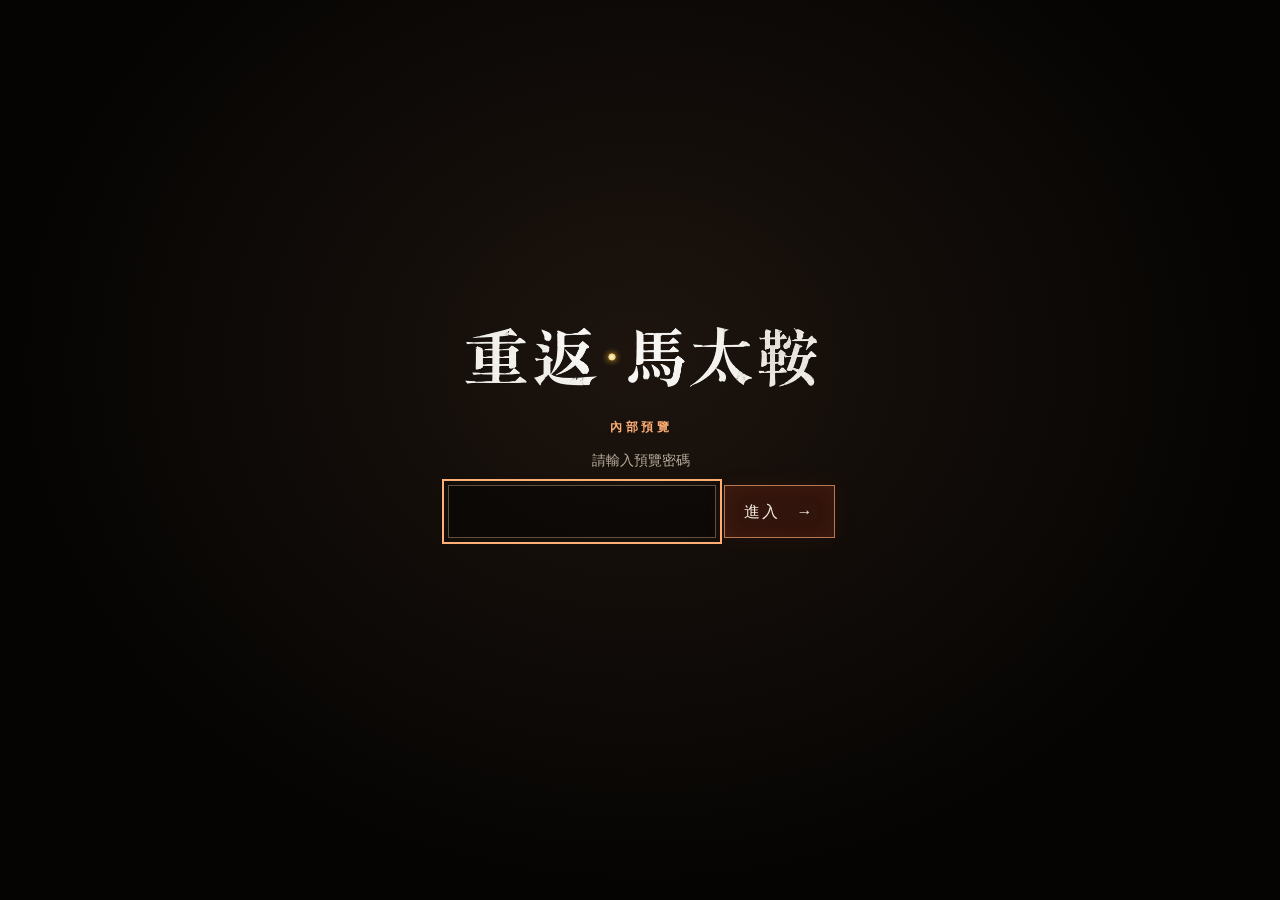
<file: index.html>
<!doctype html>
<html lang="zh-Hant">
  <head>
    <meta charset="utf-8">
    <meta name="viewport" content="width=device-width, initial-scale=1, viewport-fit=cover">
    <meta name="theme-color" content="#120f0c">
    <meta name="robots" content="noindex, nofollow">
    <meta name="description" content="《重返·馬太鞍》— 記者周思遠採訪光復後離職了。風災周年，整理他留下的辦公桌，看看他當時看見了什麼。內部互動原型。">
    <title>重返·馬太鞍｜周思遠的辦公桌</title>
    <link rel="preconnect" href="https://fonts.googleapis.com">
    <link rel="preconnect" href="https://fonts.gstatic.com" crossorigin>
    <link rel="stylesheet" href="https://fonts.googleapis.com/css2?family=LXGW+WenKai+TC:wght@400;700&display=swap">
    <link rel="stylesheet" href="styles/base.css">
    <link rel="stylesheet" href="styles/prologue.css">
    <link rel="stylesheet" href="styles/desk.css">
    <link rel="stylesheet" href="styles/objects.css">
  </head>
  <body>
    <header class="site-bar" aria-label="網站控制列">
      <a class="wordmark" href="#experience" aria-label="重返·馬太鞍首頁">
        <img class="wordmark__logo" src="assets/images/logotype.webp" alt="重返·馬太鞍" width="1400" height="242">
        <small>FATA’AN · GUANGFU</small>
      </a>
      <nav class="site-actions" aria-label="原型控制">
        <button class="icon-button" type="button" data-open-sources aria-label="素材來源" title="素材來源"><span class="info-icon" aria-hidden="true">i</span></button>
        <button class="icon-button" type="button" aria-pressed="false" aria-label="切換聲音" title="聲音" data-mute>
          <svg class="sound-icon" viewBox="0 0 24 24" aria-hidden="true"><path class="sound-icon__body" d="M4 9h4l5-4v14l-5-4H4z"/><path class="sound-icon__on" d="M16 8.5a5 5 0 0 1 0 7M18.5 6a8.5 8.5 0 0 1 0 12"/><path class="sound-icon__off" d="M16 9.5l5 5m0-5-5 5"/></svg>
        </button>
      </nav>
    </header>

    <section class="gate" data-gate aria-labelledby="gate-title" hidden>
      <form class="gate__form" data-gate-form method="dialog" novalidate>
        <img class="gate__logo" src="assets/images/logotype.webp" alt="重返·馬太鞍" width="1400" height="242">
        <h1 id="gate-title" class="gate__title">內部預覽</h1>
        <label class="gate__label" for="gate-code">請輸入預覽密碼</label>
        <div class="gate__row">
          <input id="gate-code" name="code" type="text" inputmode="numeric" autocomplete="off" autocapitalize="off" spellcheck="false" maxlength="12" required>
          <button class="primary-button" type="submit">進入 <span aria-hidden="true">→</span></button>
        </div>
        <p class="gate__status" data-gate-status role="status"></p>
      </form>
    </section>

    <section class="prologue" data-prologue aria-label="故事前導">
      <div class="prologue__progress" data-prologue-progress aria-hidden="true"></div>
      <figure class="prologue__media">
        <img data-prologue-image src="assets/images/disaster-guangfu.jpg" alt="">
        <figcaption class="prologue__info" id="prologue-info" data-prologue-info hidden>
          <span data-prologue-credit></span>
          <a data-prologue-source href="#" target="_blank" rel="noreferrer">查看來源 ↗</a>
          <small>內部互動原型｜照片授權確認中</small>
        </figcaption>
      </figure>
      <button class="prologue__icon prologue__info-toggle" type="button" data-prologue-info-toggle aria-controls="prologue-info" aria-expanded="false" aria-label="照片來源" title="照片來源">i</button>

      <div class="prologue__card" data-prologue-card hidden>
        <img class="prologue__logo" data-prologue-logo src="assets/images/logotype.webp" alt="重返·馬太鞍" hidden>
        <p class="eyebrow" data-prologue-eyebrow></p>
        <div class="day-line">
          <strong class="day-count" data-day-count aria-live="polite">0</strong>
          <h1 data-prologue-title></h1>
        </div>
      </div>

      <div class="prologue__controls">
        <button class="prologue__skip" type="button" data-prologue-skip title="跳過前導">跳過 <span aria-hidden="true">⏭</span></button>
        <button class="prologue__icon prologue__next" type="button" data-prologue-next aria-label="下一張" title="下一張"><span aria-hidden="true">→</span></button>
      </div>
    </section>

    <main id="experience" class="experience" tabindex="-1" hidden>
      <section class="desk" data-desk aria-labelledby="desk-title">
        <aside class="editor-note" data-editor-note aria-labelledby="desk-title">
          <div class="editor-note__paper" id="editor-note-paper" data-editor-note-paper>
            <p class="editor-note__from">總編的便條｜周思遠的辦公桌</p>
            <h1 id="desk-title" data-role-headline>英雄，不只出現在現場。</h1>
            <p>思遠一年前採訪光復後就離職了。風災周年，知行接下後續報導；出發前，總編在整理思遠留下的辦公桌，看哪些資料要交給知行；完成 CHECK LIST，就可以出發。</p>
            <button class="primary-button" type="button" data-editor-note-close>開始整理 <span aria-hidden="true">→</span></button>
          </div>
          <button class="editor-note__tab" type="button" data-editor-note-open aria-controls="editor-note-paper" aria-expanded="true">總編的便條</button>
        </aside>

        <div class="desk__viewport" data-desk-viewport>
        <div class="desk__stage" data-desk-stage>
          <picture>
            <source media="(max-aspect-ratio: 4/5)" srcset="assets/images/interactive-desk-mobile.webp">
            <img class="desk__photo" src="assets/images/interactive-desk.webp" alt="深夜裡周思遠的辦公桌：牆上的地圖、筆電、收音機、採訪筆記、一疊照片，還有他的記者識別證" draggable="false">
          </picture>
          <button class="desk-object desk-object--computer" type="button" data-desk-object="computer" aria-haspopup="dialog" aria-controls="dialog-computer">
            <span class="object-glow" aria-hidden="true"></span>
            <span class="desk-object__visual computer-visual" aria-hidden="true"></span>
            <span class="desk-object__copy"><strong>電腦螢幕<span class="visually-hidden" data-done-label></span></strong><em>留言板與讀者版</em></span>
          </button>

          <button class="desk-object desk-object--notebook" type="button" data-desk-object="notebook" aria-haspopup="dialog" aria-controls="dialog-notebook">
            <span class="object-glow" aria-hidden="true"></span>
            <span class="desk-object__visual notebook-visual" aria-hidden="true"></span>
            <span class="desk-object__copy"><strong>採訪筆記本<span class="visually-hidden" data-done-label></span></strong><em>思遠的光復採訪紀錄</em></span>
          </button>

          <button class="desk-object desk-object--map" type="button" data-desk-object="map" aria-haspopup="dialog" aria-controls="dialog-map">
            <span class="object-glow" aria-hidden="true"></span>
            <span class="desk-object__visual map-visual" aria-hidden="true"></span>
            <span class="desk-object__copy"><strong>光復地圖<span class="visually-hidden" data-done-label></span></strong><em>四個地方的災害當下與災後</em></span>
          </button>

          <button class="desk-object desk-object--speaker" type="button" data-desk-object="speaker" aria-haspopup="dialog" aria-controls="dialog-speaker">
            <span class="object-glow" aria-hidden="true"></span>
            <span class="desk-object__visual speaker-visual" aria-hidden="true"></span>
            <span class="desk-object__copy"><strong>收音機<span class="visually-hidden" data-done-label></span></strong><em>思遠留下的錄音</em></span>
          </button>

          <button class="desk-object desk-object--photo" type="button" data-desk-object="photo" aria-haspopup="dialog" aria-controls="dialog-photo">
            <span class="object-glow" aria-hidden="true"></span>
            <span class="desk-object__visual photo-visual" aria-hidden="true"></span>
            <span class="desk-object__copy"><strong>桌上的照片<span class="visually-hidden" data-done-label></span></strong><em>思遠留下的幾張照片</em></span>
          </button>

        </div>
        </div>
        <p class="prop-note" data-prop-note role="status" hidden></p>
        <p class="desk__drag-hint" data-drag-hint hidden>桌上有小燈在閃的，都是思遠留下的東西。他的桌子亂得一眼看不完，拉著桌面四處翻翻看。</p>

      </section>

      <aside class="checklist" data-checklist aria-labelledby="checklist-title">
        <button class="checklist__toggle" type="button" aria-expanded="true" aria-controls="checklist-body" data-checklist-toggle>
          <span id="checklist-title">總編 CHECK LIST</span>
          <span class="checklist__progress" data-checklist-progress>0 / 3</span>
        </button>
        <div id="checklist-body" class="checklist__body">
          <p class="checklist__lede">知行出發前，確認這些資料都看過了。</p>
          <ol class="checklist__items" data-checklist-items></ol>
          <button class="checklist__depart" type="button" data-depart disabled>
            <span class="checklist__box" aria-hidden="true"></span>
            <span><strong>出發</strong><small data-depart-hint>前三項確認後才能出發</small></span>
          </button>
        </div>
      </aside>
    </main>

    <dialog id="dialog-computer" class="stage-dialog stage-dialog--laptop" data-object-dialog="computer" aria-labelledby="computer-title">
      <button class="stage-close" type="button" data-close-dialog aria-label="把電腦放回桌上">放回桌上 <span aria-hidden="true">×</span></button>
      <div class="stage" data-stage-backdrop>
        <div class="laptop" data-lift data-lift-from="perspective(1600px) rotateX(10deg)">
            <div class="laptop__screen">
              <header class="laptop__bar">
                <span class="laptop__dots" aria-hidden="true"><i></i><i></i><i></i></span>
                <p class="laptop__url">光復讀者版｜重返·馬太鞍</p>
              </header>
              <div class="laptop__view">
                <h2 id="computer-title" class="visually-hidden">光復讀者版：大家留給光復的話</h2>
                <article class="paper" aria-label="讀者版">
                  <p class="paper__status" data-paper-status role="status"></p>
                  <div class="paper__columns" data-paper-posts></div>
                </article>
              </div>

              <p class="scroll-hint" data-scroll-hint aria-hidden="true"><span>往下捲，看更多留言</span><i></i></p>
              <button class="laptop__compose" type="button" data-board-compose aria-controls="board-compose" aria-expanded="false"><span aria-hidden="true">✎</span> 投稿我的留言</button>

              <section class="compose" id="board-compose" data-board-compose-panel aria-labelledby="compose-title" hidden>
                <header class="compose__bar">
                  <h3 id="compose-title">投稿給讀者版</h3>
                  <button class="compose__close" type="button" data-board-compose-close>回讀者版 <span aria-hidden="true">×</span></button>
                </header>
                <form class="story-form compose__form" data-board-form novalidate>
                  <label id="board-prompt" for="board-text" data-board-prompt>你想把哪一句話，留給正在重新開始的人？</label>
                  <textarea id="board-text" name="body" rows="5" maxlength="500" aria-describedby="board-prompt board-privacy" placeholder="寫下一段記憶、一句祝福，或你還放不下的念頭。"></textarea>
                  <div class="board-form__row">
                    <div>
                      <label for="board-name">署名（選填）</label>
                      <input id="board-name" name="name" type="text" maxlength="20" autocomplete="nickname" placeholder="暱稱即可，不必填真名">
                    </div>
                    <div>
                      <label class="file-field" for="board-photo">
                        <span>加入一張照片（選填）</span>
                        <small>JPG、PNG 或 WebP，最多 5 MB</small>
                      </label>
                      <input id="board-photo" name="photo" type="file" accept="image/jpeg,image/png,image/webp" data-board-file>
                    </div>
                  </div>
                  <img class="memory-preview" data-board-preview hidden alt="">
                  <label class="board-honeypot" aria-hidden="true">請留空<input name="website" type="text" tabindex="-1" autocomplete="off"></label>
                  <p class="board-privacy" id="board-privacy" data-board-privacy>送出後會先由編輯部審核，通過後才會刊登在讀者版，所有人都看得到。照片上傳前會縮小並移除拍攝地點等資訊；請不要寫電話、地址等個人資料。</p>
                  <p class="form-status" data-form-status role="status" tabindex="-1" hidden></p>
                  <div class="form-footer"><small data-board-mode></small><button class="primary-button" type="submit" data-board-submit>送出留言 <span aria-hidden="true">→</span></button></div>
                </form>
              </section>
            </div>
        </div>
      </div>
    </dialog>

    <dialog id="dialog-notebook" class="stage-dialog stage-dialog--notebook" data-object-dialog="notebook" aria-labelledby="notebook-title">
      <button class="stage-close" type="button" data-close-dialog aria-label="把筆記本放回桌上">放回桌上 <span aria-hidden="true">×</span></button>
      <div class="stage" data-stage-backdrop>
        <h2 id="notebook-title" class="visually-hidden">周思遠的採訪筆記</h2>
        <div class="journal" data-lift data-lift-from="rotate(-1.5deg)" data-stage-backdrop data-journal data-open="false" data-turned="false">
          <div class="journal__book">
            <div class="journal__verso" aria-hidden="true"></div>
            <div class="journal__page"><div data-notebook-pages aria-live="polite"></div></div>
            <div class="journal__leaf" data-journal-leaf aria-hidden="true" hidden>
              <div class="journal__leaf-front" data-leaf-front></div>
              <div class="journal__leaf-back"></div>
            </div>
            <button class="journal__cover" type="button" data-journal-cover aria-controls="notebook-nav" aria-expanded="false" aria-label="翻開筆記本">
              <span class="journal__front">
                <svg class="journal__shovel" viewBox="0 0 40 100" aria-hidden="true">
                  <defs><linearGradient id="journal-gold" x1="0" y1="0" x2="1" y2="1"><stop offset="0" stop-color="#f7dd8f"/><stop offset="0.55" stop-color="#c4913b"/><stop offset="1" stop-color="#e8c46c"/></linearGradient></defs>
                  <path d="M13.5 3.5h13l-2.6 9h-7.8z" fill="none" stroke="url(#journal-gold)" stroke-width="2.6" stroke-linejoin="round"/>
                  <rect x="18.4" y="12.5" width="3.2" height="49" fill="url(#journal-gold)"/>
                  <rect x="16" y="60" width="8" height="5" rx="1" fill="url(#journal-gold)"/>
                  <path d="M9 65h22v13c0 9-4.5 15.5-11 20-6.5-4.5-11-11-11-20z" fill="url(#journal-gold)"/>
                </svg>
                <span class="journal__motto">Be with Fata’an.</span>
                <span class="journal__band" aria-hidden="true"></span>
              </span>
              <span class="journal__inside" aria-hidden="true"><span class="journal__label">採訪筆記<br>周思遠</span></span>
            </button>
          </div>
          <svg class="journal__pen" viewBox="0 0 28 300" aria-hidden="true">
            <defs><linearGradient id="pen-gold" x1="0" y1="0" x2="1" y2="1"><stop offset="0" stop-color="#f2d487"/><stop offset="1" stop-color="#b98634"/></linearGradient></defs>
            <rect x="9" y="0" width="10" height="16" rx="3" fill="#151515"/>
            <rect x="6" y="14" width="16" height="200" rx="7" fill="#1b1b1b"/>
            <rect x="1" y="22" width="7" height="92" rx="3" fill="#232323"/>
            <path d="M2.5 40l2-5 2 5z" fill="url(#pen-gold)"/>
            <path d="M4.5 62v-7m0 2c-2 0-2.6-1.6-2.6-2.6 1.6 0 2.6.8 2.6 2.6zm0 0c2 0 2.6-1.6 2.6-2.6-1.6 0-2.6.8-2.6 2.6z" stroke="url(#pen-gold)" stroke-width="0.8" fill="url(#pen-gold)"/>
            <path d="M4.5 88v-10m0 3-2-2m2 4 2-2m-2-4-1.5-2m1.5 2 1.5-2" stroke="url(#pen-gold)" stroke-width="0.8" fill="none"/>
            <circle cx="4.5" cy="77" r="2.4" fill="none" stroke="url(#pen-gold)" stroke-width="0.7"/>
            <path d="M6 212h16l-3 44h-10z" fill="#202020"/>
            <path d="M10 256h8l-2.6 30h-2.8z" fill="#1b1b1b"/>
            <path d="M13 286h2l-.6 12h-.8z" fill="#c9c9c9"/>
          </svg>
          <nav class="notebook-nav journal__nav" id="notebook-nav" aria-label="翻閱筆記">
            <button type="button" data-note-prev>← 前一頁</button>
            <span data-note-count>1 / 7</span>
            <button type="button" data-note-next>下一頁 →</button>
          </nav>
          <p class="journal__hint">點封面翻開筆記本</p>
        </div>
      </div>
    </dialog>

    <dialog id="dialog-map" class="stage-dialog stage-dialog--map" data-object-dialog="map" aria-labelledby="map-title">
      <button class="stage-close" type="button" data-close-dialog aria-label="把地圖放回牆上">放回牆上 <span aria-hidden="true">×</span></button>
      <div class="stage" data-stage-backdrop>
        <div class="map-sheet" data-lift data-lift-from="rotate(1deg)" data-stage-backdrop>
          <header class="map-sheet__title"><p class="eyebrow">光復地圖｜災害當下與災後</p><h2 id="map-title">光復的四個地方</h2></header>
          <div class="map-body" data-stage-backdrop>
            <div class="map-frame">
              <span class="map-pin map-pin--tl" aria-hidden="true"></span><span class="map-pin map-pin--tr" aria-hidden="true"></span>
              <span class="map-pin map-pin--bl" aria-hidden="true"></span><span class="map-pin map-pin--br" aria-hidden="true"></span>
              <div class="map-scroll" data-map-scroll><div class="map-canvas" data-map-canvas><img class="map-canvas__paper" alt="" draggable="false"></div></div>
            </div>
            <article class="place-panel" data-place-panel aria-live="polite" hidden></article>
          </div>
          <nav class="place-legend" data-place-list aria-label="地點"></nav>
          <p class="map-credit">底圖依 <a href="https://www.openstreetmap.org/copyright" target="_blank" rel="noreferrer">OpenStreetMap</a> 貢獻者的地圖資料，由 AI 重新繪製示意；點位為大略位置。</p>
        </div>
      </div>
    </dialog>

    <dialog id="dialog-speaker" class="stage-dialog stage-dialog--radio" data-object-dialog="speaker" aria-labelledby="speaker-title">
      <button class="stage-close" type="button" data-close-dialog aria-label="把收音機放回桌上">放回桌上 <span aria-hidden="true">×</span></button>
      <div class="stage radio-stage" data-stage-backdrop>
        <h2 id="speaker-title" class="visually-hidden">收音機：思遠留下的錄音</h2>
        <div class="radio-window" data-lift data-lift-from="perspective(1600px) rotateY(36deg) rotateX(8deg)">
          <div class="radio">
            <img class="radio__body" src="assets/images/radio-front.webp" alt="" draggable="false">
            <div class="radio__lcd" data-radio-lcd data-playing="false">
              <p class="lcd__row"><span data-radio-channel>CH 01/02</span><span data-radio-state>READY</span></p>
              <p class="lcd__ticker" data-radio-ticker><span data-audio-title>選一段錄音</span></p>
              <canvas class="lcd__scope" data-radio-scope aria-hidden="true"></canvas>
            </div>
            <div class="radio__keys" role="group" aria-label="收音機按鍵">
              <button class="radio__key" type="button" data-radio="prev" aria-label="上一台"><span aria-hidden="true">◀◀</span></button>
              <button class="radio__key" type="button" data-radio="play" aria-label="播放" aria-pressed="false"><span aria-hidden="true">▶</span></button>
              <button class="radio__key" type="button" data-radio="stop" aria-label="停止"><span aria-hidden="true">■</span></button>
              <button class="radio__key" type="button" data-radio="next" aria-label="下一台"><span aria-hidden="true">▶▶</span></button>
            </div>
            <p class="radio__print radio__print--keys" aria-hidden="true"><span>選台</span><span>播放</span><span>停止</span><span>選台</span></p>
            <button class="radio__knob radio__knob--tune" type="button" data-radio="tune" aria-label="調台旋鈕：換下一台"></button>
            <button class="radio__knob radio__knob--volume" type="button" data-radio="volume" aria-label="音量旋鈕：切換靜音" aria-pressed="false"></button>
            <p class="radio__print radio__print--knobs" aria-hidden="true"><span>TUNING</span><span>VOLUME</span></p>
          </div>
        </div>
        <aside class="radio-side" aria-hidden="true">
          <section class="radio-monitor" aria-label="錄音播放器">
            <p class="radio-monitor__speaker" data-audio-speaker></p>
            <div class="audio-embed" data-audio-embed hidden></div>
            <p class="radio-monitor__idle" data-audio-idle>按收音機上的 ▶，原平台的播放器會出現在這裡。</p>
            <p class="audio-status" data-audio-status role="status"></p>
            <a class="text-button" data-audio-source href="#" target="_blank" rel="noreferrer" hidden>在原平台開啟 ↗</a>
          </section>
        </aside>
      </div>
    </dialog>

    <dialog id="dialog-photo" class="stage-dialog stage-dialog--photo" data-object-dialog="photo" aria-labelledby="photo-title">
      <button class="stage-close" type="button" data-close-dialog aria-label="把照片放回桌上">放回桌上 <span aria-hidden="true">×</span></button>
      <div class="stage" data-stage-backdrop>
        <div class="photo-hand" data-lift data-lift-from="rotate(4deg)" data-stage-backdrop>
          <h2 id="photo-title" class="visually-hidden">思遠桌上的照片</h2>
          <p class="photo-hand__meta" data-photo-meta>1/17｜跟知行一起跑採訪</p>
          <div class="photo-stack" data-photo-stack data-stage-backdrop></div>
          <p class="photo-hand__hint">點照片翻到背面看看</p>
          <nav class="photo-stack__nav" aria-label="切換照片">
            <button type="button" data-photo-prev aria-label="上一張">←</button>
            <span data-photo-count>1 / 2</span>
            <button type="button" data-photo-next aria-label="下一張">→</button>
          </nav>
        </div>
      </div>
    </dialog>

    <dialog id="dialog-depart" class="paper-dialog depart-dialog" data-depart-dialog aria-labelledby="depart-title">
      <form class="feedback" data-feedback-form novalidate>
        <button class="dialog-close" type="button" data-close-depart aria-label="關閉出發確認">×</button>
        <p class="eyebrow">總編 CHECK LIST｜整理完成</p>
        <h2 id="depart-title">整理完成，11/30 出發去光復。</h2>
        <p class="dialog-lede">思遠留下的錄音、光復的照片和他的採訪紀錄，都整理好交給知行了。11/30，知行要回到光復做周年報導，順著思遠的筆記走一趟馬太鞍。接下來的故事，在光復等你。</p>
        <p class="feedback__event"><strong>2026/11/30</strong> 《重返·馬太鞍》光復實境遊戲開放，跟著知行一起到現場。</p>
        <p class="feedback__lottery"><span aria-hidden="true">✦</span> 留下 Email，參加抽獎，也搶先收到 11/30 實境遊戲的消息！</p>
        <fieldset class="feedback__vote">
          <legend>你對本網站的體驗滿意嗎？</legend>
          <button class="vote-button vote-button--up" type="button" data-vote="up" aria-pressed="false" aria-label="讚：滿意"><svg viewBox="0 0 24 24" aria-hidden="true"><path d="M1 21h4V9H1v12zm22-11c0-1.1-.9-2-2-2h-6.31l.95-4.57.03-.32c0-.41-.17-.79-.44-1.06L14.17 1 7.59 7.59C7.22 7.95 7 8.45 7 9v10c0 1.1.9 2 2 2h9c.83 0 1.54-.5 1.84-1.22l3.02-7.05c.09-.23.14-.47.14-.73v-2z"/></svg><span>滿意</span></button>
          <button class="vote-button vote-button--down" type="button" data-vote="down" aria-pressed="false" aria-label="倒讚：不滿意"><svg viewBox="0 0 24 24" aria-hidden="true"><path d="M1 21h4V9H1v12zm22-11c0-1.1-.9-2-2-2h-6.31l.95-4.57.03-.32c0-.41-.17-.79-.44-1.06L14.17 1 7.59 7.59C7.22 7.95 7 8.45 7 9v10c0 1.1.9 2 2 2h9c.83 0 1.54-.5 1.84-1.22l3.02-7.05c.09-.23.14-.47.14-.73v-2z"/></svg><span>不滿意</span></button>
        </fieldset>
        <label class="feedback__label" for="feedback-email">Email（抽獎與實境遊戲通知）</label>
        <input id="feedback-email" name="email" type="email" inputmode="email" autocomplete="email" maxlength="254" placeholder="name@example.com" required>
        <label class="feedback__consent"><input name="consent" type="checkbox" required> 我同意以這個 Email 參加抽獎，並接收《重返·馬太鞍》實境遊戲的活動與行銷通知。</label>
        <p class="feedback__privacy">個資告知：Email 用於本次抽獎、得獎通知，以及《重返·馬太鞍》實境遊戲的活動與行銷通知，不會公開或提供給第三方；之後不想再收到，可以隨時要求停止寄送並刪除資料。同一個 Email 只算一次抽獎資格。抽獎辦法另行公告。</p>
        <p class="form-status" data-form-status role="status" tabindex="-1" hidden></p>
        <div class="form-footer"><small data-feedback-mode></small><button class="primary-button" type="submit" data-feedback-submit>送出並參加抽獎 <span aria-hidden="true">→</span></button></div>
      </form>
    </dialog>

    <dialog class="role-dialog paper-dialog" data-role-dialog aria-labelledby="role-title">
      <form method="dialog">
        <p class="eyebrow">在開始之前</p>
        <h2 id="role-title">你是從哪一個位置，記得那一天？</h2>
        <p class="dialog-lede">這個選擇只會調整接下來的提問，不會限制你能看到的內容。</p>
        <div class="role-options" data-role-options></div>
      </form>
    </dialog>

    <dialog class="sources-dialog paper-dialog" data-sources-dialog aria-labelledby="sources-title">
      <form method="dialog">
        <button class="dialog-close" value="close" aria-label="關閉素材來源">×</button>
        <p class="eyebrow">原型註記</p>
        <h2 id="sources-title">照片與內容來源</h2>
        <p>公開新聞照片僅供內部原型溝通。正式對外發布前，必須逐張重新確認授權、使用範圍與署名方式。</p>
        <ul class="source-list" data-source-list></ul>
        <p class="source-note">互動桌景、桌面紋理、標準字與桌上物件的外觀皆為 AI 生成示意，不代表真實人物、場景或新聞紀錄。收音機正面圖為 AI 生成示意；收音機裡的兩段影音為示意素材，嵌入原平台播放器，授權確認中。</p>
        <button class="danger-button" type="button" data-reset-prototype>重設這台裝置上的原型資料</button>
      </form>
    </dialog>

    <div class="save-notice" data-save-notice role="status" hidden>
      目前瀏覽器不允許保存資料；你仍可完成這次體驗。
    </div>

    <script type="module" src="js/app.js"></script>
  </body>
</html>
</file>
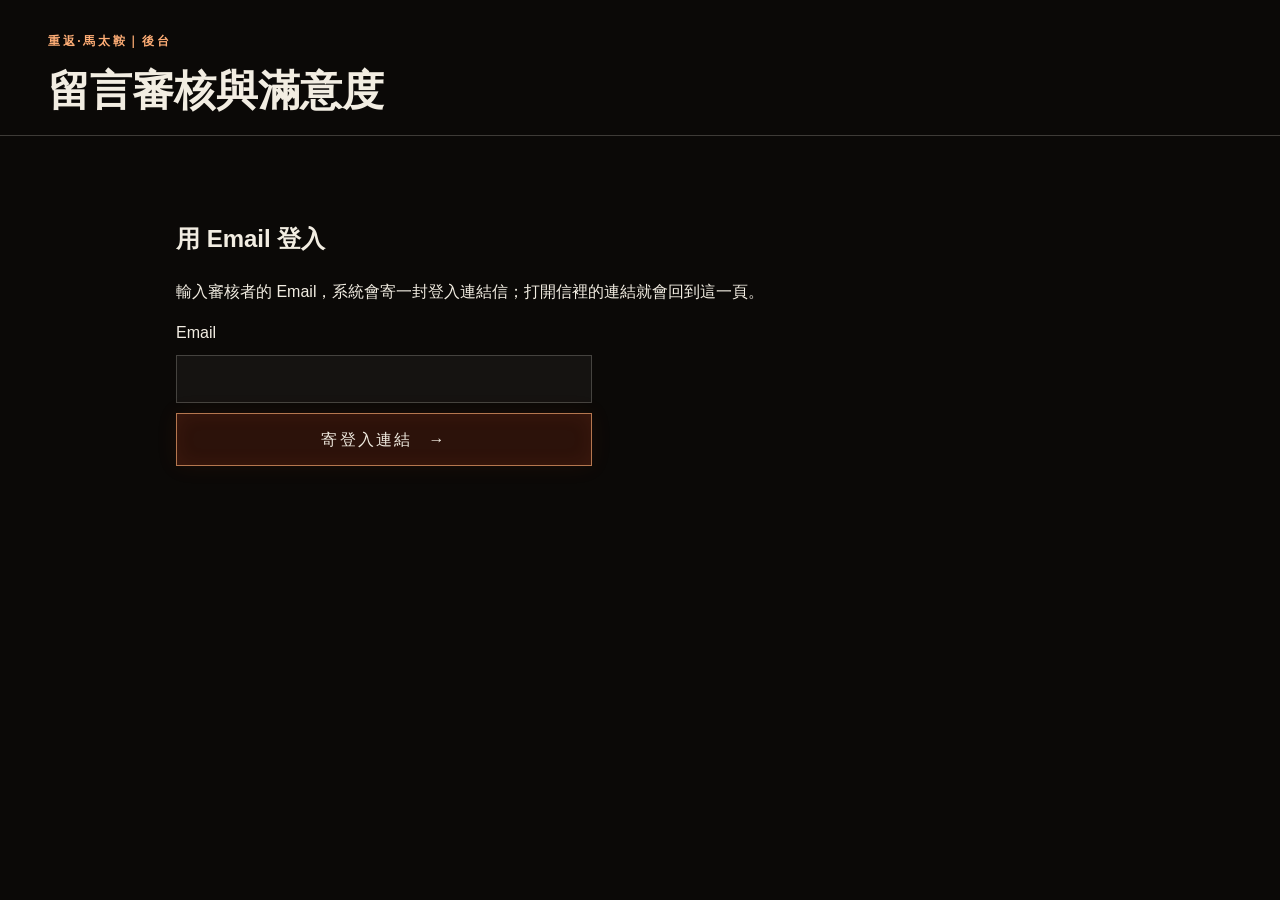
<file: admin.html>
<!doctype html>
<html lang="zh-Hant">
  <head>
    <meta charset="utf-8">
    <meta name="viewport" content="width=device-width, initial-scale=1">
    <meta name="robots" content="noindex, nofollow">
    <meta name="theme-color" content="#120f0c">
    <title>後台｜重返·馬太鞍</title>
    <link rel="stylesheet" href="styles/base.css">
    <link rel="stylesheet" href="styles/admin.css">
  </head>
  <body class="admin">
    <header class="admin__bar">
      <div>
        <p class="eyebrow">重返·馬太鞍｜後台</p>
        <h1>留言審核與滿意度</h1>
      </div>
      <button class="text-button" type="button" data-admin-logout hidden>登出</button>
    </header>

    <main class="admin__main">
      <p class="admin__notice" data-admin-notice role="status"></p>

      <section class="admin__login" data-admin-login hidden aria-labelledby="login-title">
        <h2 id="login-title">用 Email 登入</h2>
        <p>輸入審核者的 Email，系統會寄一封登入連結信；打開信裡的連結就會回到這一頁。</p>
        <form data-admin-login-form>
          <label for="admin-email">Email</label>
          <input id="admin-email" name="email" type="email" autocomplete="email" required>
          <button class="primary-button" type="submit">寄登入連結 <span aria-hidden="true">→</span></button>
        </form>
      </section>

      <nav class="admin__tabs" data-admin-tabs role="tablist" aria-label="後台分頁" hidden>
        <button type="button" role="tab" id="tab-review" aria-controls="panel-review" aria-selected="true" data-admin-tab="review">留言審核</button>
        <button type="button" role="tab" id="tab-report" aria-controls="panel-report" aria-selected="false" tabindex="-1" data-admin-tab="report">滿意度與抽獎</button>
      </nav>

      <section class="report" id="panel-report" role="tabpanel" aria-labelledby="tab-report" data-admin-report hidden>
        <div class="report__cards">
          <div class="report__card"><small>回應人數（＝抽獎資格數）</small><strong data-stat="total">0</strong></div>
          <div class="report__card report__card--up"><small>👍 滿意</small><strong data-stat="up">0</strong></div>
          <div class="report__card report__card--down"><small>👎 不滿意</small><strong data-stat="down">0</strong></div>
          <div class="report__card"><small>滿意度</small><strong data-stat="rate">—</strong><span class="report__bar" aria-hidden="true"><i data-stat-bar style="width: 0%"></i></span></div>
        </div>

        <h2>依身分</h2>
        <div class="report__scroll"><table><thead><tr><th>身分</th><th class="num">👍</th><th class="num">👎</th><th class="num">滿意度</th></tr></thead><tbody data-report-roles></tbody></table></div>

        <h2>每日統計（依第一次送出日期）</h2>
        <div class="report__scroll"><table><thead><tr><th>日期</th><th class="num">新增人數</th><th class="num">👍</th><th class="num">👎</th></tr></thead><tbody data-report-days></tbody></table></div>

        <div class="report__actions">
          <h2>抽獎名單</h2>
          <button class="primary-button" type="button" data-report-csv>下載 CSV</button>
        </div>
        <p class="admin__empty">同一個 Email 只會出現一次；重複送出時保留最新的一票。名單含個人資料，請勿外流；Email 也用於實境遊戲的行銷通知，有人要求停止寄送時，請在 Supabase 刪除該筆。</p>
        <div class="report__scroll"><table><thead><tr><th>Email</th><th>評價</th><th>身分</th><th>第一次送出</th><th>最後更新</th></tr></thead><tbody data-report-emails></tbody></table></div>
      </section>

      <section class="admin__review" id="panel-review" role="tabpanel" aria-labelledby="tab-review" data-admin-review hidden aria-label="留言列表">
        <nav class="admin__filters" aria-label="篩選">
          <button type="button" data-filter="pending" aria-pressed="true">待審核 <span data-count="pending"></span></button>
          <button type="button" data-filter="approved" aria-pressed="false">已上架 <span data-count="approved"></span></button>
          <button type="button" data-filter="rejected" aria-pressed="false">已退回 <span data-count="rejected"></span></button>
          <button class="text-button" type="button" data-admin-refresh>重新整理</button>
        </nav>
        <ol class="admin__list" data-admin-list></ol>
      </section>
    </main>

    <script type="module" src="js/admin.js"></script>
  </body>
</html>
</file>
<file: styles/base.css>
:root {
  color-scheme: dark;
  --ink: #f2ede2;
  --ink-muted: #b9ad9b;
  --paper: #e7dac3;
  --paper-ink: #271d16;
  --night: #0a0908;
  --night-soft: #17120f;
  --ember: #d86f42;
  --ember-bright: #ffae76;
  --line: rgba(242, 237, 226, 0.22);
  --serif: "Noto Serif TC", "Songti TC", "PMingLiU", serif;
  --hand: "LXGW WenKai TC", "Kaiti TC", "BiauKai", "DFKai-SB", serif;
  --sans: "Noto Sans TC", "PingFang TC", "Microsoft JhengHei", sans-serif;
  --safe-top: max(1rem, env(safe-area-inset-top));
  --safe-right: max(1rem, env(safe-area-inset-right));
  --safe-bottom: max(1rem, env(safe-area-inset-bottom));
  --safe-left: max(1rem, env(safe-area-inset-left));
}

* { box-sizing: border-box; }

html { background: var(--night); scroll-behavior: smooth; }

body {
  min-width: 320px;
  min-height: 100dvh;
  margin: 0;
  overflow-x: hidden;
  color: var(--ink);
  background: var(--night);
  font-family: var(--sans);
  line-height: 1.6;
}

button, input, textarea { font: inherit; }

button, a { -webkit-tap-highlight-color: transparent; }

button:focus-visible,
a:focus-visible,
input:focus-visible,
textarea:focus-visible {
  outline: 2px solid var(--ember-bright);
  outline-offset: 4px;
}

[hidden] { display: none !important; }

.visually-hidden { position: absolute !important; width: 1px; height: 1px; overflow: hidden; clip: rect(0 0 0 0); white-space: nowrap; }

.site-bar {
  position: fixed;
  z-index: 100;
  inset: 0 0 auto;
  display: flex;
  align-items: center;
  justify-content: space-between;
  min-height: 4.5rem;
  padding: var(--safe-top) var(--safe-right) 0.75rem var(--safe-left);
  background: linear-gradient(180deg, rgba(5, 4, 3, 0.88), transparent);
  pointer-events: none;
}

.site-bar > * { pointer-events: auto; }

.wordmark {
  display: grid;
  gap: 0.05rem;
  color: var(--ink);
  text-decoration: none;
}

.wordmark span { font: 600 clamp(1.05rem, 2vw, 1.45rem)/1.1 var(--serif); letter-spacing: 0.12em; }
.wordmark small { color: var(--ink-muted); font-size: 0.56rem; letter-spacing: 0.18em; }

.site-actions { display: flex; align-items: center; gap: clamp(0.35rem, 1.4vw, 1.1rem); }

.text-button,
.icon-button,
.primary-button {
  min-height: 2.75rem;
  border: 0;
  color: var(--ink);
  background: transparent;
  cursor: pointer;
}

.text-button { padding: 0.5rem 0.65rem; color: var(--ink-muted); }
.text-button:hover { color: var(--ink); }
.icon-button { display: inline-flex; align-items: center; gap: 0.35rem; padding: 0.5rem; }

.primary-button {
  display: inline-flex;
  align-items: center;
  justify-content: center;
  gap: 1rem;
  padding: 0.8rem 1.2rem;
  border: 1px solid color-mix(in srgb, var(--ember-bright), transparent 35%);
  background: rgba(102, 34, 18, 0.36);
  box-shadow: inset 0 0 20px rgba(255, 102, 60, 0.08), 0 0 22px rgba(216, 79, 44, 0.08);
  letter-spacing: 0.14em;
}

.primary-button:hover { border-color: var(--ember-bright); background: rgba(126, 42, 21, 0.5); }

.eyebrow {
  margin: 0 0 0.75rem;
  color: var(--ember-bright);
  font-size: 0.76rem;
  font-weight: 700;
  letter-spacing: 0.22em;
  text-transform: uppercase;
}

.paper-dialog {
  width: min(42rem, calc(100% - 2rem));
  max-height: min(82dvh, 48rem);
  padding: 0;
  border: 1px solid rgba(91, 57, 32, 0.55);
  color: var(--paper-ink);
  background:
    linear-gradient(rgba(255,255,255,0.16), transparent),
    var(--paper);
  box-shadow: 0 2rem 6rem rgba(0,0,0,0.65);
}

.paper-dialog::backdrop { background: rgba(4, 3, 2, 0.82); backdrop-filter: blur(8px); }
.paper-dialog form { position: relative; padding: clamp(1.5rem, 5vw, 3.5rem); }
.paper-dialog h2 { max-width: 14em; margin: 0; font: 600 clamp(1.8rem, 5vw, 3rem)/1.25 var(--serif); }
.dialog-lede { max-width: 34rem; margin: 1rem 0 1.75rem; color: #5d4d40; }
.dialog-close { position: absolute; top: 0.75rem; right: 0.75rem; width: 2.75rem; height: 2.75rem; border: 0; background: transparent; color: var(--paper-ink); font-size: 1.8rem; cursor: pointer; }

.role-options { display: grid; gap: 0.75rem; }
.role-choice {
  display: grid;
  grid-template-columns: auto 1fr auto;
  gap: 1rem;
  align-items: center;
  width: 100%;
  padding: 1rem 1.1rem;
  border: 1px solid rgba(65, 42, 26, 0.28);
  color: var(--paper-ink);
  background: rgba(255, 252, 243, 0.35);
  text-align: left;
  cursor: pointer;
}
.role-choice:hover { border-color: #8e4428; background: rgba(255, 250, 237, 0.78); }
.role-choice__index { color: #9b5438; font: 700 0.75rem var(--sans); }
.role-choice__label { font: 600 1.05rem var(--serif); }
.role-choice__label small { display: block; margin-top: 0.2rem; color: #6d5a48; font: 400 0.78rem/1.5 var(--sans); }

.experience {
  min-height: 100dvh;
  padding: 8rem var(--safe-right) var(--safe-bottom) var(--safe-left);
  background: radial-gradient(circle at 20% 12%, #312017, #0b0907 62%);
}
.experience__placeholder { width: min(70rem, 100%); margin: 10vh auto; }
.experience__placeholder h1 { max-width: 12em; margin: 0; font: 600 clamp(2.4rem, 7vw, 6rem)/1.05 var(--serif); }
.experience__placeholder p:last-child { color: var(--ink-muted); }

.save-notice {
  position: fixed;
  z-index: 200;
  right: 1rem;
  bottom: 1rem;
  max-width: 25rem;
  padding: 0.8rem 1rem;
  border: 1px solid var(--line);
  background: #261a14;
  box-shadow: 0 1rem 3rem rgba(0,0,0,0.4);
}

.danger-button {
  min-height: 2.75rem;
  margin-top: 1rem;
  padding: 0.65rem 0.9rem;
  border: 1px solid rgba(126, 51, 35, 0.45);
  color: #763823;
  background: transparent;
  cursor: pointer;
}
.danger-button:hover { color: #fff; background: #763823; }

.source-list { display: grid; gap: 0.65rem; max-height: 42dvh; margin: 1.4rem 0; padding: 0; overflow: auto; list-style: none; }
.source-list li { display: grid; grid-template-columns: minmax(0, 1fr) auto; gap: 0.12rem 1rem; padding: 0.75rem; border: 1px solid rgba(74,52,35,0.2); background: rgba(255,255,255,0.2); }
.source-list small { color: #705f50; }
.source-list a { grid-row: 1 / 3; grid-column: 2; align-self: center; color: #87432c; }
.source-note { padding: 0.8rem; border-left: 2px solid #9b5438; color: #5f4c3e; background: rgba(255,255,255,0.22); font-size: 0.82rem; }

@media (max-width: 650px) {
  .site-bar { min-height: 3.75rem; }
  .site-actions { gap: 0; }
  .text-button, .icon-button { font-size: 0.86rem; }
  .paper-dialog form { padding-top: 3rem; }
}

@media (prefers-reduced-motion: reduce) {
  *, *::before, *::after { scroll-behavior: auto !important; animation-duration: 0.01ms !important; animation-iteration-count: 1 !important; transition-duration: 0.01ms !important; }
}

/* 聲音圖示：開著是喇叭＋聲波，靜音是喇叭＋叉 */
.sound-icon { width: 1.25rem; height: 1.25rem; }
.sound-icon__body { fill: currentColor; }
.sound-icon__on,
.sound-icon__off { fill: none; stroke: currentColor; stroke-width: 1.8; stroke-linecap: round; }
.sound-icon__off,
[data-mute][aria-pressed='true'] .sound-icon__on { display: none; }
[data-mute][aria-pressed='true'] .sound-icon__off { display: inline; }

/* 右上角：素材來源與聲音都是圓形圖示按鈕 */
.site-actions .icon-button { width: 2.75rem; height: 2.75rem; justify-content: center; padding: 0; border: 1px solid rgba(255, 255, 255, 0.28); border-radius: 50%; color: rgba(255, 255, 255, 0.88); background: rgba(0, 0, 0, 0.35); transition: border-color 160ms ease, background 160ms ease; }
.site-actions .icon-button:hover { border-color: var(--ember-bright); background: rgba(0, 0, 0, 0.55); }
.site-actions { gap: 0.55rem; }
.info-icon { font: italic 700 1.05rem/1 var(--serif); }

/* 標準字（AI 生成，白字透明底） */
.wordmark__logo { display: block; width: clamp(8.5rem, 14vw, 11.5rem); height: auto; filter: drop-shadow(0 1px 6px rgba(0, 0, 0, 0.6)); }
</file>
<file: styles/prologue.css>
.prologue {
  position: fixed;
  z-index: 50;
  inset: 0;
  min-height: 100dvh;
  overflow: hidden;
  background: #050504;
}

.prologue::after {
  content: "";
  position: absolute;
  inset: 0;
  pointer-events: none;
  background:
    linear-gradient(180deg, rgba(0,0,0,0.52), transparent 25%, transparent 62%, rgba(0,0,0,0.76)),
    radial-gradient(circle at center, transparent 45%, rgba(0,0,0,0.48));
}

.prologue__media { position: absolute; inset: 0; margin: 0; }
.prologue__media img { width: 100%; height: 100%; object-fit: cover; filter: saturate(0.72) contrast(1.08) brightness(0.72); animation: documentary-drift 7s ease-out both; }
.prologue__media img[data-phase="now"] { filter: saturate(0.85) contrast(1.02) brightness(0.82); }

@keyframes documentary-drift {
  from { transform: scale(1.035); }
  to { transform: scale(1.11); }
}

/* 照片來源：左下角的 i 圖示，點了才展開 */
.prologue__icon { position: absolute; z-index: 4; display: grid; width: 2.75rem; height: 2.75rem; place-items: center; padding: 0; border: 1px solid rgba(255, 255, 255, 0.28); border-radius: 50%; color: rgba(255, 255, 255, 0.85); background: rgba(0, 0, 0, 0.35); font: 700 1rem/1 var(--serif); cursor: pointer; transition: border-color 160ms ease, background 160ms ease; }
.prologue__icon:hover { border-color: var(--ember-bright); background: rgba(0, 0, 0, 0.55); }
.prologue__info-toggle { bottom: var(--safe-bottom); left: var(--safe-left); font-style: italic; }
.prologue__info-toggle[aria-expanded='true'] { color: #1b120c; background: var(--paper); }
.prologue__info { position: absolute; z-index: 4; bottom: calc(var(--safe-bottom) + 3.4rem); left: var(--safe-left); display: grid; gap: 0.3rem; max-width: min(26rem, calc(100% - 2rem)); padding: 0.75rem 0.9rem; border: 1px solid rgba(255, 255, 255, 0.16); color: rgba(255, 255, 255, 0.86); background: rgba(8, 6, 5, 0.82); font-size: 0.76rem; line-height: 1.55; }
.prologue__info a { color: var(--ember-bright); }
.prologue__info small { color: var(--ink-muted); font-size: 0.66rem; letter-spacing: 0.1em; }

.prologue__card {
  position: absolute;
  z-index: 2;
  inset: 0;
  display: grid;
  place-content: center;
  padding: 12vh max(1.5rem, 8vw);
  text-align: center;
  background: radial-gradient(circle, #18120e 0, #070605 68%);
}

.prologue__card h1 { max-width: 17em; margin: 0 auto; white-space: pre-line; font: 500 clamp(2rem, 6vw, 5.6rem)/1.28 var(--serif); letter-spacing: 0.03em; }
.day-line { display: grid; place-items: center; }
.day-count { margin: -1rem 0 -0.25rem; color: var(--paper); font: 600 clamp(7rem, 24vw, 20rem)/0.95 var(--serif); letter-spacing: -0.08em; text-shadow: 0 0 60px rgba(219, 95, 51, 0.2); }
.day-count + h1 { color: var(--ink-muted); font-size: clamp(1.2rem, 3vw, 2rem); }

/* 跳過與下一張：右下角的小按鈕 */
.prologue__controls { position: absolute; z-index: 4; right: var(--safe-right); bottom: var(--safe-bottom); display: flex; align-items: center; gap: 0.6rem; }
.prologue__controls .prologue__icon { position: static; font: 400 1.15rem/1 var(--sans); }
.prologue__skip { min-height: 2.75rem; padding: 0 0.6rem; border: 0; color: rgba(255, 255, 255, 0.6); background: transparent; font: 600 0.78rem var(--sans); letter-spacing: 0.12em; cursor: pointer; }
.prologue__skip:hover { color: var(--ink); }

/* 進度條：貼齊畫面最上緣的一條細線 */
.prologue__progress { position: absolute; z-index: 6; top: 0; right: 0; left: 0; height: 3px; background: rgba(255, 255, 255, 0.14); }
.prologue__progress::after { content: ""; position: absolute; inset: 0 auto 0 0; width: var(--progress, 0%); background: var(--ember-bright); box-shadow: 0 0 8px rgba(255, 174, 118, 0.7); transition: width 500ms ease; }

/* 前導播放時：網站控制列只留置中的標題，右上只留聲音圖示 */
body[data-stage='prologue'] .site-bar { justify-content: center; background: linear-gradient(180deg, rgba(5, 4, 3, 0.7), transparent); }
body[data-stage='prologue'] .wordmark { justify-items: center; text-align: center; }
body[data-stage='prologue'] .site-actions { position: absolute; top: var(--safe-top); right: var(--safe-right); }
body[data-stage='prologue'] [data-open-sources] { display: none; }

@media (max-width: 650px) {
  .prologue__card h1 { font-size: clamp(1.8rem, 9vw, 3.2rem); }
  .day-count { font-size: clamp(6rem, 35vw, 10rem); }
}

@media (prefers-reduced-motion: reduce) {
  .prologue__media img { animation: none; transform: none; }
}


.prologue__logo { display: block; width: min(34rem, 78vw); height: auto; margin: 0 auto 1.6rem; }
.prologue__logo[hidden] { display: none; }

/* 預覽密碼 */
.gate { position: fixed; z-index: 300; inset: 0; display: grid; place-items: center; padding: var(--safe-top) var(--safe-right) var(--safe-bottom) var(--safe-left); background: radial-gradient(ellipse at 50% 40%, #1d140e, #050403 70%); }
.gate__form { display: grid; justify-items: center; gap: 0.8rem; width: min(24rem, 100%); text-align: center; }
.gate__logo { width: min(22rem, 80vw); height: auto; margin-bottom: 1.2rem; }
.gate__title { margin: 0; color: var(--ember-bright); font: 700 0.78rem var(--sans); letter-spacing: 0.3em; }
.gate__label { color: var(--ink-muted); font-size: 0.9rem; }
.gate__row { display: flex; gap: 0.5rem; width: 100%; }
.gate__row input { flex: 1; min-width: 0; min-height: 3rem; padding: 0 1rem; border: 1px solid rgba(255, 214, 170, 0.35); color: var(--ink); background: rgba(0, 0, 0, 0.4); font: 600 1.2rem var(--sans); letter-spacing: 0.4em; text-align: center; }
.gate__status { min-height: 1.4rem; margin: 0; color: #ff9b85; font-size: 0.85rem; }
.gate__form.is-wrong .gate__row { animation: gate-shake 360ms ease; }
@keyframes gate-shake { 20%, 60% { transform: translateX(-0.5rem); } 40%, 80% { transform: translateX(0.5rem); } }
body[data-preview='locked'] .site-bar,
body[data-preview='locked'] .prologue { visibility: hidden; }
/* 預覽碼不是帳號密碼：用一般文字欄位遮字，瀏覽器就不會跳出「儲存密碼」 */
.gate__row input { -webkit-text-security: disc; }
</file>
<file: styles/desk.css>
/* 滿版桌面：桌景依照片比例鋪滿畫面（cover），超出的部分可以拖曳；物件位置以桌景照片的百分比定位 */
.experience { position: fixed; inset: 0; overflow: hidden; padding: 0; background: #0b0907; }
.desk { position: relative; width: 100%; height: 100%; }

.desk__viewport { position: absolute; inset: 0; overflow: auto; overscroll-behavior: contain; scrollbar-width: none; cursor: grab; }
.desk__viewport::-webkit-scrollbar { display: none; }
.desk__viewport.is-dragging { cursor: grabbing; user-select: none; }
.desk__viewport.is-dragging .desk-object { pointer-events: none; }

.desk__stage {
  --desk-ratio: 1.7768;
  --desk-img: url('../assets/images/interactive-desk.webp');
  --desk-zoom: 1;
  position: relative;
  width: max(100vw * var(--desk-zoom), calc(100dvh * var(--desk-ratio) * var(--desk-zoom)));
  height: max(100dvh * var(--desk-zoom), calc(100vw / var(--desk-ratio) * var(--desk-zoom)));
  background: #120c08;
  isolation: isolate;
}
.desk__stage::before { content: ''; position: absolute; inset: 0; z-index: -1; background: linear-gradient(180deg, rgba(0,0,0,0.42), transparent 22%, transparent 70%, rgba(0,0,0,0.4)); pointer-events: none; }
.desk__photo { position: absolute; inset: 0; z-index: -2; display: block; width: 100%; height: 100%; object-fit: cover; user-select: none; -webkit-user-drag: none; }

/* 下方提示：電腦版放在收音機下方的空處，不蓋住其他物件 */
.desk__drag-hint { position: absolute; z-index: 15; left: max(1rem, var(--safe-left)); bottom: max(1rem, var(--safe-bottom)); width: max-content; max-width: min(26rem, calc(100% - 2rem)); margin: 0; padding: 0.55rem 1.2rem; border: 1px solid rgba(255, 214, 170, 0.35); border-radius: 1.2rem; color: #fff3dc; background: rgba(10, 7, 5, 0.78); font: 700 1rem/1.5 var(--hand); text-align: left; pointer-events: none; animation: drag-hint 3.2s ease-in-out infinite; }
.desk__drag-hint[hidden] { display: none; }
@keyframes drag-hint { 50% { border-color: rgba(255, 214, 170, 0.7); box-shadow: 0 0 1.2rem rgba(255, 170, 90, 0.25); } }

/* 總編的便條：進桌面時攤開，按「開始整理」收成左上角的小便條 */
/* 便條貼在桌景左上角的空處（新桌景刻意留白），不擋到收音機 */
.editor-note { position: absolute; z-index: 25; top: calc(var(--safe-top) + 3.6rem); left: max(1rem, var(--safe-left)); width: min(28rem, calc(100% - 2rem)); pointer-events: none; }
.editor-note > * { pointer-events: auto; }
.editor-note__paper { position: relative; padding: 1.15rem 1.35rem 1rem; color: var(--paper-ink); background: #efe4cc; box-shadow: 0 1.4rem 2.6rem rgba(0,0,0,0.55); transform: rotate(-1.2deg); }
.editor-note__paper::before { content: ''; position: absolute; top: -0.65rem; left: 1.5rem; width: 5.5rem; height: 1.4rem; background: rgba(226, 204, 140, 0.85); transform: rotate(-4deg); }
.editor-note__from { margin: 0 0 0.4rem; color: #a3402b; font: 700 0.72rem var(--sans); letter-spacing: 0.12em; }
.editor-note h1 { margin: 0 0 0.45rem; font: 600 clamp(1.25rem, 1.8vw, 1.75rem)/1.25 var(--serif); text-wrap: balance; }
.editor-note__paper > p:not([class]) { margin: 0 0 0.45rem; color: #4d3d2f; font: 400 0.84rem/1.6 var(--sans); }
.editor-note .primary-button { color: #f4ecd6; background: #a3402b; border-color: #a3402b; }
.editor-note .primary-button:hover { background: #8a3220; }
.editor-note__tab { display: none; padding: 0.55rem 0.9rem; border: 0; color: var(--paper-ink); background: #efe4cc; box-shadow: 0 0.8rem 1.6rem rgba(0,0,0,0.5); font: 700 0.95rem var(--hand); transform: rotate(-2deg); cursor: pointer; }
.editor-note.is-collapsed .editor-note__paper { display: none; }
.editor-note.is-collapsed .editor-note__tab { display: inline-block; }

/* 物件熱區：位置以桌景照片（電腦版 1672×941，左上角留給總編的便條）的百分比定位（--x --y --w），--ar 是熱區寬高比，--dx --dy 是提示小點在熱區裡的位置 */
.desk-object {
  --dx: 50%;
  --dy: 50%;
  position: absolute;
  top: calc(var(--y) * 1%);
  left: calc(var(--x) * 1%);
  width: calc(var(--w) * 1%);
  display: block;
  padding: 0;
  border: 0;
  color: var(--ink);
  background: transparent;
  text-align: left;
  cursor: pointer;
}
.desk-object:focus-visible { outline: none; }
.desk-object--computer { --x: 31.1; --y: 29.2; --w: 32.2; --ar: 1.47; --dx: 50%; --dy: 35%; z-index: 2; }
.desk-object--notebook { --x: 27.5; --y: 69.1; --w: 25.7; --ar: 1.79; --dx: 58%; --dy: 48%; z-index: 3; }
.desk-object--map { --x: 47.2; --y: 0; --w: 38; --ar: 1.92; --dx: 50%; --dy: 55%; }
.desk-object--speaker { --x: 2.1; --y: 51; --w: 25.1; --ar: 1.42; --dx: 50%; --dy: 60%; z-index: 3; }
.desk-object--photo { --x: 54.1; --y: 71.2; --w: 23.9; --ar: 2; --dx: 45%; --dy: 45%; z-index: 4; }

/* 滑過時：從桌景裁出同一塊畫面疊上去，放大一點、變亮，物件看起來像被拿起來；邊緣用遮罩淡掉，看不出接縫 */
.desk-object__visual {
  position: relative;
  display: block;
  width: 100%;
  aspect-ratio: var(--ar);
  background: var(--desk-img) no-repeat;
  background-size: calc(10000% / var(--w)) calc(10000% * var(--ar) / (var(--w) * var(--desk-ratio)));
  background-position: calc(var(--x) / (100 - var(--w)) * 100%) calc(var(--y) / (100 - var(--w) * var(--desk-ratio) / var(--ar)) * 100%);
  -webkit-mask-image: radial-gradient(ellipse 62% 62% at 50% 50%, #000 55%, transparent 100%);
  mask-image: radial-gradient(ellipse 62% 62% at 50% 50%, #000 55%, transparent 100%);
  opacity: 0;
  transition: opacity 220ms ease, transform 320ms cubic-bezier(0.2, 0.8, 0.3, 1), filter 320ms ease;
}
.desk-object:hover .desk-object__visual,
.desk-object:focus-visible .desk-object__visual { opacity: 1; transform: scale(1.06); filter: brightness(1.22) saturate(1.12); }

/* 呼吸的小點：提示這裡可以點；看過之後變成小勾勾 */
.object-glow { position: absolute; z-index: 3; top: var(--dy); left: var(--dx); width: 1.05rem; height: 1.05rem; margin: -0.525rem 0 0 -0.525rem; border: 2px solid #fff2cf; border-radius: 50%; background: #e9974f; box-shadow: 0 0 0 0.3rem rgba(255, 190, 122, 0.16), 0 0 1.4rem 0.45rem rgba(255, 136, 66, 0.6); pointer-events: none; animation: object-pulse 2.2s ease-in-out infinite; }
@keyframes object-pulse { 50% { transform: scale(1.25); box-shadow: 0 0 0 0.55rem rgba(255, 190, 122, 0.05), 0 0 2rem 0.7rem rgba(255, 136, 66, 0.75); } }
.desk-object.is-done .object-glow { display: grid; place-items: center; border-color: #fff8e6; background: rgba(242, 237, 226, 0.92); box-shadow: 0 0 0.8rem rgba(255, 190, 122, 0.35); animation: none; }
.desk-object.is-done .object-glow::after { content: '✓'; color: #2b1d13; font: 800 0.7rem/1 var(--sans); }
.desk-object:focus-visible .object-glow { outline: 2px solid var(--ember-bright); outline-offset: 4px; }

/* 物件名稱：寫在小點上方的手寫標註，箭頭指著小點 */
.desk-object__copy { position: absolute; z-index: 3; left: var(--dx); bottom: calc(100% - var(--dy) + 0.75rem); display: grid; justify-items: center; color: #fff3dc; text-shadow: 0 1px 2px rgba(0, 0, 0, 0.9), 0 0 0.8rem rgba(0, 0, 0, 0.85); white-space: nowrap; transform: translateX(-50%) rotate(-4deg); pointer-events: none; transition: transform 240ms ease; }
.desk-object__copy strong { font: 700 clamp(1.05rem, 1.5vw, 1.35rem)/1.2 var(--hand); letter-spacing: 0.04em; }
.desk-object__copy em { display: none; }
.desk-object__copy::after { content: ''; width: 1.1rem; height: 0.85rem; margin-top: 0.05rem; background: url("data:image/svg+xml,%3Csvg xmlns='http://www.w3.org/2000/svg' viewBox='0 0 22 17'%3E%3Cpath d='M4 2c6 1 9 5 9 12m-4-3 4 4 4-5' fill='none' stroke='%23fff3dc' stroke-width='2' stroke-linecap='round' stroke-linejoin='round'/%3E%3C/svg%3E") center / contain no-repeat; filter: drop-shadow(0 1px 1px rgba(0, 0, 0, 0.9)); }
.desk-object:hover .desk-object__copy,
.desk-object:focus-visible .desk-object__copy { transform: translateX(-50%) rotate(-4deg) translateY(-0.25rem); }

.desk-object--wish { z-index: 4; left: 5%; bottom: 4%; width: 17%; transform: rotate(-5deg); }
.wish-visual { aspect-ratio: 1.4 / 1; display: grid; place-items: center; padding: 1rem; color: #4a3425; background: #d8bd86; box-shadow: 0 1rem 1.6rem #000; font: 600 clamp(0.82rem, 1.25vw, 1.1rem) var(--serif); text-align: center; }

.object-dialog { width: min(43rem, calc(100% - 2rem)); max-height: min(88dvh, 52rem); overflow: auto; padding: clamp(1.5rem, 4vw, 3.5rem); border: 1px solid rgba(255, 183, 120, 0.26); color: var(--ink); background: linear-gradient(145deg, #231913, #0d0b09 70%); box-shadow: 0 2rem 7rem #000; }
.object-dialog--wide { width: min(72rem, calc(100% - 2rem)); }
.object-dialog::backdrop { background: rgba(3, 2, 2, 0.82); backdrop-filter: blur(8px); }
.object-dialog .dialog-close { color: var(--ink); }
.object-dialog h2 { max-width: 17em; margin: 0 0 1rem; font: 600 clamp(1.8rem, 5vw, 3.4rem)/1.18 var(--serif); text-wrap: balance; }
.object-dialog > p:last-child { color: var(--ink-muted); }
.dialog-photo { width: 100%; max-height: 55dvh; object-fit: cover; filter: sepia(0.18); }
.dialog-lede--dark { color: var(--ink-muted); }

.story-form { display: grid; gap: 0.8rem; margin-top: 1.5rem; }
.story-form label { font: 600 1rem var(--serif); }
.story-form textarea,
.story-form input[type='text'],
.story-form input[type='email'] {
  width: 100%;
  border: 1px solid rgba(255,255,255,0.2);
  border-radius: 0;
  color: var(--ink);
  background: rgba(0,0,0,0.34);
}
.story-form textarea { min-height: 8rem; resize: vertical; padding: 0.9rem; }
.story-form input[type='email'],
.story-form input[type='text'] { width: 100%; min-height: 3rem; padding: 0 0.9rem; }
.story-form input[type='file'] { max-width: 100%; color: var(--ink-muted); font-size: 0.8rem; }
.file-field { display: grid; margin-top: 0.5rem; }
.file-field small,
.form-footer small { color: var(--ink-muted); font: 400 0.72rem/1.5 var(--sans); }
.memory-preview { width: min(100%, 26rem); max-height: 18rem; object-fit: cover; border: 1px solid var(--line); }
.form-footer { display: flex; align-items: center; justify-content: space-between; gap: 1rem; margin-top: 0.35rem; }
.form-status { margin: 0; padding: 0.65rem 0.75rem; border-left: 2px solid #8fb58c; color: #c9e3c7; background: rgba(42, 74, 41, 0.24); font-size: 0.82rem; }
.form-status[data-kind='error'] { border-color: var(--ember-bright); color: #ffd0b2; background: rgba(114, 41, 22, 0.26); }

/* 總編 CHECK LIST：固定在畫面右下角的紙條 */
.checklist { position: fixed; z-index: 20; right: var(--safe-right); bottom: var(--safe-bottom); width: min(18.5rem, calc(100% - 2rem)); color: var(--paper-ink); background: #efe4cc; box-shadow: 0 1.2rem 3rem rgba(0,0,0,0.6); transform: rotate(-0.6deg); }
.checklist::before { content: ''; position: absolute; top: -0.6rem; left: 50%; width: 5.5rem; height: 1.4rem; background: rgba(226, 204, 140, 0.8); transform: translateX(-50%) rotate(-3deg); }
.checklist__toggle { display: flex; align-items: center; justify-content: space-between; width: 100%; min-height: 3rem; padding: 0.9rem 1.1rem 0.5rem; border: 0; color: inherit; background: transparent; font: 700 1rem var(--sans); letter-spacing: 0.08em; cursor: pointer; }
.checklist__progress { padding: 0.1rem 0.5rem; border: 1.5px solid #a3402b; color: #a3402b; font: 700 0.8rem var(--sans); }
.checklist.is-ready .checklist__progress { border-color: #2f6b3a; color: #2f6b3a; }
.checklist.is-collapsed .checklist__body { display: none; }
.checklist__body { padding: 0 1.1rem 1rem; }
.checklist__lede { margin: 0 0 0.6rem; color: #6d5a48; font: 400 0.8rem/1.5 var(--sans); }
.checklist__items { display: grid; gap: 0.2rem; margin: 0; padding: 0; list-style: none; }
.checklist__item,
.checklist__depart { display: grid; grid-template-columns: auto 1fr; align-items: start; gap: 0.65rem; width: 100%; padding: 0.5rem 0.3rem; border: 0; border-bottom: 1px dashed rgba(39, 29, 22, 0.25); color: inherit; background: transparent; text-align: left; font-family: var(--hand); cursor: pointer; }
.checklist__item:hover { background: rgba(255, 214, 72, 0.22); }
.checklist__item strong,
.checklist__depart strong { display: block; font: 700 1.05rem/1.4 var(--hand); }
.checklist__item small,
.checklist__depart small { display: block; color: #7a6a52; font: 400 0.75rem/1.4 var(--sans); }
.checklist__box { position: relative; width: 1.2rem; height: 1.2rem; margin-top: 0.15rem; border: 2px solid #3a2c20; }
.checklist__item.is-checked .checklist__box::after { content: '✓'; position: absolute; left: 0.05rem; top: -0.55rem; color: #a3402b; font: 800 1.45rem/1 var(--hand); }
.checklist__item.is-checked strong { text-decoration: line-through; text-decoration-color: rgba(163, 64, 43, 0.7); }
.checklist__depart { margin-top: 0.5rem; padding: 0.65rem 0.6rem; border: 2px solid #3a2c20; }
.checklist__depart:disabled { opacity: 0.45; cursor: not-allowed; }
.checklist__depart:not(:disabled) { color: #f4ecd6; background: #a3402b; border-color: #a3402b; }
.checklist__depart:not(:disabled) small { color: #f7dccb; }
.checklist__depart:not(:disabled) .checklist__box { border-color: #f4ecd6; }
.checklist__depart:not(:disabled):hover { background: #8a3220; }

@media (max-width: 720px) {
  .checklist { right: 0; bottom: 0; width: 100%; transform: none; }
  .checklist::before { display: none; }
  .form-footer { align-items: stretch; flex-direction: column; }
  .board-form__row { grid-template-columns: 1fr; }
  .paper-post:first-child { display: block; }
  .object-dialog { width: calc(100% - 1rem); max-height: 94dvh; padding: 1.2rem; }
}


/* 留言板：投稿表單；讀者版用報紙排版 */
.board-form__row { display: grid; grid-template-columns: minmax(0, 1fr) minmax(0, 1fr); gap: 1rem; align-items: start; }
.board-form__row > div { display: grid; gap: 0.4rem; }
.board-form__row .file-field { margin-top: 0; }
.board-honeypot { position: absolute; left: -9999px; width: 1px; height: 1px; overflow: hidden; }
.board-privacy { margin: 0; color: var(--ink-muted); font: 400 0.76rem/1.6 var(--sans); }

.paper { margin-top: 1.25rem; padding: clamp(1rem, 3vw, 2rem); color: #1f1a14; background: #efe8d8; box-shadow: inset 0 0 4rem rgba(120, 96, 60, 0.18); font-family: var(--serif); }
.paper__masthead { text-align: center; border-bottom: 3px double #1f1a14; padding-bottom: 0.8rem; margin-bottom: 1rem; }
.paper__meta { display: flex; justify-content: space-between; margin: 0 0 0.4rem; padding-bottom: 0.3rem; border-bottom: 1px solid #1f1a14; font: 600 0.7rem var(--sans); letter-spacing: 0.12em; }
.paper__title { margin: 0; font: 900 clamp(2.2rem, 6vw, 3.8rem)/1.05 var(--serif); letter-spacing: 0.2em; }
.paper__sub { margin: 0.4rem 0 0; color: #4b4135; font-size: 0.82rem; }
.paper__status { margin: 0 0 0.6rem; color: #6b5d4b; font: 400 0.8rem var(--sans); }
.paper__status:empty { display: none; }
.paper__columns { columns: 3 15rem; column-gap: 1.6rem; column-rule: 1px solid rgba(31, 26, 20, 0.35); }
.paper-post { break-inside: avoid; margin: 0 0 1.2rem; padding-bottom: 1rem; border-bottom: 1px solid rgba(31, 26, 20, 0.35); }
.paper-post:first-child { column-span: all; display: grid; grid-template-columns: minmax(0, 1.15fr) minmax(0, 1fr); gap: 0 1.6rem; border-bottom: 2px solid #1f1a14; }
.paper-post:first-child > :not(.paper-post__figure) { grid-column: 2; }
.paper-post:first-child .paper-post__figure { grid-column: 1; grid-row: 1 / span 6; margin: 0; }
.paper-post:first-child:not(.paper-post--photo) { display: block; }
.paper-post:first-child .paper-post__headline { font-size: clamp(1.5rem, 3vw, 2.2rem); }
.paper-post__kicker { display: flex; align-items: center; gap: 0.5rem; margin: 0 0 0.3rem; color: #a3402b; font: 700 0.72rem var(--sans); letter-spacing: 0.12em; }
.paper-post__sample { padding: 0 0.35rem; border: 1px solid currentColor; font-size: 0.65rem; letter-spacing: 0.05em; }
.paper-post__headline { margin: 0 0 0.6rem; font: 800 1.25rem/1.35 var(--serif); }
.paper-post__figure { margin: 0 0 0.6rem; }
.paper-post__figure img { display: block; width: 100%; aspect-ratio: 4 / 3; object-fit: cover; filter: grayscale(0.35) contrast(1.05); }
.paper-post__figure figcaption { margin-top: 0.25rem; color: #6b5d4b; font: 400 0.68rem var(--sans); }
.paper-post__body { margin: 0 0 0.6rem; font-size: 0.95rem; line-height: 1.85; text-align: justify; }
.paper-post__prompt { margin: 0 0 0.5rem; color: #6b5d4b; font: 400 0.72rem/1.5 var(--sans); }
.paper-post__footer { display: flex; align-items: center; justify-content: space-between; gap: 0.8rem; font: 600 0.8rem var(--sans); }
.paper-like { display: inline-flex; align-items: center; gap: 0.3rem; min-height: 2.2rem; padding: 0 0.7rem; border: 1px solid #1f1a14; color: #1f1a14; background: transparent; font: 700 0.85rem var(--sans); cursor: pointer; }
.paper-like[aria-pressed='true'] { color: #f4ecd6; background: #a3402b; border-color: #a3402b; cursor: default; }
.paper-like:disabled { opacity: 0.6; }

/* 直式畫面（手機）：換成直式桌景與對應的物件位置，名稱常駐顯示 */
@media (max-aspect-ratio: 4/5) {
  /* 直式桌景剛好塞滿畫面高度；物件都放在中間 70% 寬，兩側被裁掉也不會切到物件 */
  .desk__stage { --desk-ratio: 0.6667; --desk-zoom: 1; --desk-img: url('../assets/images/interactive-desk-mobile.webp'); }
  /* 直式桌景（1024×1536） */
  .desk-object--map { --x: 37.6; --y: 0; --w: 57.6; --ar: 1.39; --dx: 45%; --dy: 60%; }
  .desk-object--speaker { --x: 2; --y: 46.2; --w: 32.7; --ar: 1.34; --dx: 66%; --dy: 55%; }
  .desk-object--computer { --x: 33.7; --y: 27.7; --w: 44.4; --ar: 1.12; --dx: 50%; --dy: 35%; }
  .desk-object--notebook { --x: 11.7; --y: 63.8; --w: 41; --ar: 1.47; --dx: 58%; --dy: 48%; }
  .desk-object--photo { --x: 52.2; --y: 66.4; --w: 40; --ar: 1.55; --dx: 40%; --dy: 45%; }
  /* 手機：便條貼在上方、蓋在地圖上，精簡成標語＋說明，盡量不碰到下面的收音機 */
  .editor-note { top: calc(var(--safe-top) + 3.8rem); }
  .editor-note__paper { padding: 1rem 1.1rem 0.9rem; }
  .editor-note h1 { font-size: 1.2rem; }
  .editor-note__paper > p:not([class]) { font-size: 0.85rem; }
  /* 手機：便條收起後，提示出現在上方原本便條的位置 */
  .desk__drag-hint { top: calc(var(--safe-top) + 6.6rem); right: max(1rem, var(--safe-right)); bottom: auto; left: max(1rem, var(--safe-left)); width: auto; max-width: none; font-size: 0.92rem; text-align: center; }
}

/* 桌上可以點的小東西：光點比主要物件小、暗，閃爍節奏錯開（--glow-delay 由 js/props.js 依序設定）；點過就熄掉 */
.desk-prop { z-index: 1; }
.object-glow--minor { width: 0.62rem; height: 0.62rem; margin: -0.31rem 0 0 -0.31rem; border-width: 1.5px; border-color: rgba(255, 242, 207, 0.8); background: rgba(233, 151, 79, 0.75); box-shadow: 0 0 0.8rem 0.2rem rgba(255, 136, 66, 0.4); opacity: 0.85; animation: minor-pulse 3.4s ease-in-out var(--glow-delay, 0s) infinite; transition: opacity 300ms ease; }
@keyframes minor-pulse { 0%, 100% { opacity: 0.35; transform: scale(0.85); } 50% { opacity: 0.95; transform: scale(1.1); } }
.desk-prop.is-seen .object-glow--minor { opacity: 0; animation: none; }
.desk-prop--lamp { --x: 10.5; --y: 6.4; --w: 14.4; --ar: 1.55; }
.desk-prop--window { --x: 32; --y: 0; --w: 12.6; --ar: 0.79; }
.desk-prop--mug { --x: 64.6; --y: 51; --w: 9; --ar: 1.07; z-index: 3; }
.desk-prop--shelf { --x: 88.5; --y: 0; --w: 11.5; --ar: 0.58; }
/* 記者證掛在軟木板右下角的圖釘上（畫在桌景裡），光點在證件上 */
.desk-prop--badge { --x: 79.2; --y: 29.8; --w: 5.8; --ar: 0.36; --dx: 50%; --dy: 88%; z-index: 2; }

/* 手寫文字泡泡 */
.prop-note { position: fixed; z-index: 40; width: max-content; max-width: min(21rem, calc(100vw - 2rem)); margin: 0; padding: 0.65rem 0.9rem; color: #2b1d13; white-space: pre-line; background: #f4ecd6; box-shadow: 0 0.8rem 1.6rem rgba(0, 0, 0, 0.5); font: 700 1.02rem/1.55 var(--hand); transform: translate(-50%, -100%) rotate(-1.5deg); pointer-events: none; animation: prop-note-in 220ms ease; }
.prop-note::after { content: ''; position: absolute; left: 50%; bottom: -0.45rem; width: 0.9rem; height: 0.9rem; margin-left: -0.45rem; background: inherit; transform: rotate(45deg); }
.prop-note[hidden] { display: none; }
@keyframes prop-note-in { from { opacity: 0; transform: translate(-50%, calc(-100% + 0.4rem)) rotate(-1.5deg); } }


@media (max-aspect-ratio: 4/5) {
  .desk-prop--lamp { --x: 9.8; --y: 15.6; --w: 21.5; --ar: 1.1; }
  .desk-prop--window { --x: 15.6; --y: 0; --w: 18; --ar: 0.63; }
  .desk-prop--mug { --x: 78; --y: 46.2; --w: 15; --ar: 1.03; }
  .desk-prop--shelf { display: none; }
  .desk-prop--badge { --x: 85.4; --y: 23.8; --w: 9.8; --ar: 0.37; --dx: 50%; --dy: 88%; }
}
</file>
<file: styles/objects.css>
/* 桌上的物件「拿起來」之後的樣子：對話框鋪滿畫面，物件本身就是介面（收音機、筆電、地圖、筆記本、照片） */
.stage-dialog {
  position: fixed;
  inset: 0;
  width: 100%;
  max-width: none;
  height: 100%;
  max-height: none;
  margin: 0;
  padding: 0;
  border: 0;
  overflow: auto;
  overscroll-behavior: contain;
  color: var(--ink);
  background: transparent;
}
.stage-dialog::backdrop { background: transparent; }
/* 背景暗幕放在 ::before，打開時單獨淡入 */
.stage-dialog::before { content: ''; position: fixed; inset: 0; z-index: -1; background: radial-gradient(ellipse at 50% 45%, rgba(46, 30, 18, 0.8), rgba(3, 2, 2, 0.94) 72%); -webkit-backdrop-filter: blur(6px); backdrop-filter: blur(6px); }
.stage { display: grid; place-items: center; min-height: 100%; padding: calc(var(--safe-top) + 3.6rem) var(--safe-right) var(--safe-bottom) var(--safe-left); }
.stage-close { position: fixed; z-index: 10; top: var(--safe-top); right: var(--safe-right); display: inline-flex; align-items: center; gap: 0.5rem; min-height: 2.75rem; padding: 0 1rem; border: 1px solid rgba(255, 214, 170, 0.4); border-radius: 999px; color: var(--ink); background: rgba(10, 7, 5, 0.78); font: 600 0.88rem var(--sans); letter-spacing: 0.08em; cursor: pointer; }
.stage-close span { font-size: 1.3rem; line-height: 1; }
.stage-close:hover { border-color: var(--ember-bright); }
.prototype-tag { display: inline-block; margin: 0 0 0.8rem; padding: 0.28rem 0.5rem; border: 1px solid rgba(255,174,118,0.4); color: var(--ember-bright); font-size: 0.67rem; letter-spacing: 0.1em; }

/* ── 收音機：正面照片＋疊在上面的螢幕、按鍵與旋鈕（位置以照片的百分比對齊） ── */
.radio-stage { grid-template-columns: minmax(0, 1fr); gap: clamp(1rem, 3vw, 2.5rem); width: 100%; max-width: 86rem; margin: 0 auto; }
.radio-window { justify-self: center; width: min(100%, calc((100dvh - var(--safe-top) - var(--safe-bottom) - 6rem) * 1.744)); }
.radio { position: relative; width: 100%; aspect-ratio: 1200 / 688; container-type: inline-size; filter: drop-shadow(0 2.5rem 2.2rem rgba(0, 0, 0, 0.7)); user-select: none; }
.radio__body { position: absolute; inset: 0; display: block; width: 100%; height: 100%; pointer-events: none; }

.radio__lcd { position: absolute; left: 60.4%; top: 26.5%; width: 32.7%; height: 18.2%; display: grid; grid-template-rows: auto auto minmax(0, 1fr); overflow: hidden; padding: 0.8cqw 1.1cqw 0.5cqw; border-radius: 0.45cqw; color: rgba(200, 255, 138, 0.62); background: linear-gradient(180deg, #1b2410, #11170a); box-shadow: inset 0 0 1.4cqw rgba(0, 0, 0, 0.85); font-family: ui-monospace, "SF Mono", Menlo, Consolas, monospace; transition: background 300ms ease, color 300ms ease; }
.radio__lcd::after { content: ''; position: absolute; inset: 0; background: repeating-linear-gradient(transparent 0 2px, rgba(0, 0, 0, 0.16) 2px 3px); pointer-events: none; }
.radio__lcd[data-playing='true'] { color: #d2ff98; background: radial-gradient(ellipse at 50% 60%, #2c3d18, #161f0c 75%); text-shadow: 0 0 0.6cqw rgba(190, 255, 120, 0.7); }
.lcd__row { display: flex; justify-content: space-between; margin: 0; font-size: 1.12cqw; line-height: 1.3; letter-spacing: 0.14em; }
.lcd__ticker { margin: 0.15cqw 0 0; overflow: hidden; white-space: nowrap; font: 700 1.85cqw/1.35 var(--sans); }
.lcd__ticker span { display: inline-block; }
.lcd__ticker.is-scrolling span { animation: lcd-ticker 9s ease-in-out infinite alternate; }
@keyframes lcd-ticker { 0%, 15% { transform: none; } 85%, 100% { transform: translateX(var(--ticker-shift, 0)); } }
.lcd__scope { display: block; width: 100%; height: 100%; min-height: 0; }

.radio__keys { position: absolute; inset: 0; pointer-events: none; }
.radio__key { position: absolute; top: 52.5%; width: 7%; height: 7.8%; padding: 0; border: 0; border-radius: 0.6cqw; color: rgba(232, 214, 180, 0.72); background: transparent; font: 700 1.15cqw/1 var(--sans); letter-spacing: -0.1em; pointer-events: auto; cursor: pointer; transition: transform 80ms ease, box-shadow 80ms ease, background 120ms ease, color 120ms ease; }
.radio__key:nth-child(1) { left: 60.5%; }
.radio__key:nth-child(2) { left: 69%; }
.radio__key:nth-child(3) { left: 77.6%; }
.radio__key:nth-child(4) { left: 85.97%; }
.radio__key:hover { background: rgba(255, 230, 190, 0.07); color: #f3e2bd; }
.radio__key:active,
.radio__key[aria-pressed='true'] { transform: translateY(0.18cqw); box-shadow: inset 0 0.4cqw 0.7cqw rgba(0, 0, 0, 0.75); color: #c8ff8a; text-shadow: 0 0 0.6cqw rgba(190, 255, 120, 0.8); }
.radio__key:focus-visible,
.radio__knob:focus-visible { outline: 2px solid var(--ember-bright); outline-offset: 2px; }
.radio__print { position: absolute; display: flex; justify-content: space-between; margin: 0; color: rgba(225, 205, 168, 0.55); font: 700 0.92cqw/1 var(--sans); letter-spacing: 0.16em; pointer-events: none; }
.radio__print span { width: 7cqw; text-align: center; }
.radio__print--keys { top: 61.8%; left: 60.5%; width: 32.5%; }
.radio__print--knobs { top: 89.8%; left: 63.5%; width: 28.5%; }
.radio__print--knobs span { width: 9.6cqw; }
.radio__knob { position: absolute; top: calc(80.4% - 4.8cqw); width: 9.6cqw; aspect-ratio: 1; margin-left: -4.8cqw; padding: 0; border: 0; border-radius: 50%; background: transparent; cursor: pointer; transform: rotate(var(--turn, 0deg)); transition: transform 420ms cubic-bezier(0.3, 1.4, 0.5, 1); }
.radio__knob::after { content: ''; position: absolute; top: 12%; left: 50%; width: 0.4cqw; height: 2cqw; margin-left: -0.2cqw; border-radius: 1cqw; background: #ead3a0; box-shadow: 0 0 0.5cqw rgba(255, 210, 140, 0.6); }
.radio__knob:hover::after { background: #fff0c8; }
.radio__knob--tune { left: 68.3%; }
.radio__knob--volume { left: 87.2%; }
.radio__knob--volume[aria-pressed='true']::after { background: var(--ember); box-shadow: 0 0 0.6cqw rgba(216, 111, 66, 0.8); }

/* 播放器不顯示，只聽聲音：嵌入的 YouTube／Facebook 播放器移到畫面外（不用 display: none，避免瀏覽器不載入或暫停播放） */
.radio-side { position: fixed; top: 0; left: -10000px; width: 22rem; opacity: 0; pointer-events: none; }
.radio-monitor { padding: 1rem; border: 1px solid rgba(255, 214, 170, 0.22); border-radius: 0.8rem; background: linear-gradient(160deg, #1d1611, #0c0a08); box-shadow: 0 1.2rem 2.5rem rgba(0, 0, 0, 0.6); }
.radio-monitor__speaker { margin: 0 0 0.6rem; color: var(--ink-muted); font-size: 0.76rem; line-height: 1.5; }
.radio-monitor__idle { margin: 0; padding: 1.4rem 1rem; border: 1px dashed var(--line); color: var(--ink-muted); font-size: 0.85rem; text-align: center; }
.audio-embed { position: relative; aspect-ratio: 16 / 9; background: #000; }
.audio-embed--vertical { width: min(100%, calc(46dvh * 0.5625)); margin-inline: auto; aspect-ratio: 9 / 16; }
.audio-embed iframe { position: absolute; inset: 0; width: 100%; height: 100%; border: 0; }
.audio-status { min-height: 1.4rem; margin: 0.6rem 0 0.3rem; color: var(--ink-muted); font-size: 0.76rem; }
.radio-monitor a[hidden] { display: none; }
.radio-postcard { position: relative; margin: 0; padding: 0.5rem 0.5rem 0.45rem; color: #3a2c20; background: #efe6d2; box-shadow: 0 1rem 2rem rgba(0, 0, 0, 0.6); transform: rotate(-3deg); }
.radio-postcard::before { content: ''; position: absolute; top: -0.6rem; left: 50%; width: 4.5rem; height: 1.3rem; background: rgba(226, 204, 140, 0.82); transform: translateX(-50%) rotate(4deg); }
.radio-postcard img { display: block; width: 100%; aspect-ratio: 3 / 2; object-fit: cover; }
.radio-postcard figcaption { padding-top: 0.35rem; color: #6b5a44; font-size: 0.62rem; line-height: 1.45; }
.radio-postcard a { color: inherit; }
/* 寬螢幕：明信片貼在收音機左下角，右欄只放播放器，直式影片才不會把版面撐高 */
@media (min-width: 901px) {
  .radio-stage { position: relative; }
  .radio-postcard { position: absolute; z-index: 2; left: max(0.5rem, 3%); bottom: max(var(--safe-bottom), 6%); width: clamp(11rem, 16vw, 15rem); transform: rotate(-6deg); }
  .audio-embed--vertical { width: min(100%, calc((100dvh - 19rem) * 0.5625)); }
}

/* ── 筆電：螢幕先顯示讀者版，右下角投稿 ── */
/* 外框是筆電正面照（AI 生成），用 border-image 九宮格切：螢幕黑色區域（98–1413 × 42–781 px）留給讀者版，邊框隨畫面伸縮 */
.stage-dialog--laptop .stage { container-type: inline-size; }
.laptop {
  --lw: min(84rem, 100cqw);
  width: var(--lw);
  border-style: solid;
  border-width: calc(var(--lw) * 42 / 1511) calc(var(--lw) * 98 / 1511) calc(var(--lw) * 70 / 1511);
  border-image: url('../assets/images/laptop-front.webp') 42 98 70 stretch;
  filter: drop-shadow(0 2rem 2.4rem rgba(0, 0, 0, 0.7));
}
.laptop__screen { position: relative; display: flex; flex-direction: column; height: calc(100dvh - var(--safe-top) - var(--safe-bottom) - 4rem - var(--lw) * 112 / 1511); min-height: 20rem; overflow: hidden; background: #d9d1c0; }
.laptop__bar { display: flex; align-items: center; gap: 0.8rem; padding: 0.45rem 0.8rem; color: #cfc5b4; background: #2b2723; font: 600 0.74rem var(--sans); }
.laptop__dots { display: flex; gap: 0.35rem; }
.laptop__dots i { width: 0.62rem; height: 0.62rem; border-radius: 50%; background: #d86f42; }
.laptop__dots i:nth-child(2) { background: #e0b54a; }
.laptop__dots i:nth-child(3) { background: #6aa05a; }
.laptop__url { flex: 1; margin: 0 2.6rem 0 0; padding: 0.18rem 0.8rem; border-radius: 999px; background: rgba(255, 255, 255, 0.08); text-align: center; letter-spacing: 0.06em; }
.laptop__view { flex: 1; overflow: auto; overscroll-behavior: contain; padding: clamp(0.5rem, 2vw, 1.5rem) clamp(0.5rem, 2vw, 1.5rem) 5rem; }
.laptop__view .paper { max-width: 68rem; margin: 0 auto; }
.laptop__compose { position: absolute; z-index: 2; right: clamp(0.8rem, 2vw, 1.6rem); bottom: clamp(0.8rem, 2vw, 1.6rem); display: inline-flex; align-items: center; gap: 0.5rem; min-height: 3rem; padding: 0 1.3rem; border: 0; border-radius: 999px; color: #f4ecd6; background: #a3402b; box-shadow: 0 0.8rem 1.6rem rgba(0, 0, 0, 0.45); font: 700 1rem var(--sans); letter-spacing: 0.06em; cursor: pointer; }
.laptop__compose:hover { background: #8a3220; }
.compose { position: absolute; z-index: 3; right: clamp(0.6rem, 2vw, 1.4rem); bottom: clamp(0.6rem, 2vw, 1.4rem); display: flex; flex-direction: column; width: min(36rem, calc(100% - 1.2rem)); max-height: calc(100% - 1.2rem); border: 1px solid rgba(255, 214, 170, 0.25); border-radius: 0.7rem; color: var(--ink); background: linear-gradient(160deg, #241a13, #100c09); box-shadow: 0 1.6rem 3.5rem rgba(0, 0, 0, 0.7); transform-origin: bottom right; animation: compose-in 320ms cubic-bezier(0.2, 0.85, 0.25, 1); }
@keyframes compose-in { from { opacity: 0; transform: translateY(1rem) scale(0.92); } }
.compose__bar { display: flex; align-items: center; justify-content: space-between; gap: 1rem; padding: 0.6rem 0.6rem 0.6rem 1.1rem; border-bottom: 1px solid var(--line); }
.compose__bar h3 { margin: 0; font: 600 1.1rem var(--serif); }
.compose__close { min-height: 2.5rem; padding: 0 0.6rem; border: 0; color: var(--ink-muted); background: transparent; font: 600 0.85rem var(--sans); cursor: pointer; }
.compose__close:hover { color: var(--ink); }
.compose__form { margin: 0; padding: 1rem 1.1rem 1.1rem; overflow: auto; }

/* ── 地圖：從牆上取下、釘在畫面中央；對照照片是釘在地圖上的拍立得 ── */
/* 地圖本身是一張紙本地圖照片（AI 依 OpenStreetMap 重繪），四角用圖釘釘著 */
.map-sheet { position: relative; display: grid; justify-items: center; gap: 0.7rem; width: min(80rem, 100%); }
.map-sheet__title { display: flex; flex-wrap: wrap; align-items: baseline; justify-content: center; gap: 0.2rem 1rem; margin: 0; }
.map-sheet__title .eyebrow { margin: 0; color: var(--ember-bright); }
.map-sheet__title h2 { margin: 0; color: var(--ink); font: 600 clamp(1.4rem, 3vw, 2.1rem)/1.2 var(--serif); }
.map-sheet { container-type: inline-size; }
.map-body { display: grid; justify-content: center; align-items: start; gap: 1.4rem; width: 100%; }
.map-frame { --map-h: calc(100dvh - var(--safe-top) - var(--safe-bottom) - 12rem); position: relative; width: min(100cqw, var(--map-h) * 1.5); box-shadow: 0 2.4rem 4rem rgba(0, 0, 0, 0.7); transition: width 380ms ease; }
.map-pin { z-index: 4; }
.map-canvas { position: relative; aspect-ratio: 3 / 2; }
.map-canvas__paper { display: block; width: 100%; height: 100%; object-fit: cover; user-select: none; }
.map-pin { position: absolute; z-index: 3; width: 1.15rem; height: 1.15rem; border-radius: 50%; background: radial-gradient(circle at 35% 30%, #ff9a80, #b4301d 60%, #6e160b); box-shadow: 0.25rem 0.45rem 0.4rem rgba(0, 0, 0, 0.45); }
.map-pin--tl { top: 0.6rem; left: 0.6rem; }
.map-pin--tr { top: 0.6rem; right: 0.6rem; }
.map-pin--bl { bottom: 0.6rem; left: 0.6rem; }
.map-pin--br { bottom: 0.6rem; right: 0.6rem; }
.map-credit { margin: 0; color: var(--ink-muted); font-size: 0.66rem; text-align: center; }
.map-credit a { color: inherit; }
.place-legend { display: flex; flex-wrap: wrap; justify-content: center; gap: 0.6rem; }
.place-legend button { display: inline-flex; align-items: center; gap: 0.5rem; min-height: 2.6rem; padding: 0.4rem 0.85rem 0.4rem 0.45rem; border: 0; border-radius: 0.2rem; color: #2b1d13; background: #efe4cc; box-shadow: 0 0.4rem 0.8rem rgba(0, 0, 0, 0.4); font: 700 1rem var(--hand); cursor: pointer; }
.place-legend button b { display: grid; width: 1.6rem; height: 1.6rem; place-items: center; border-radius: 50%; color: #fff; background: var(--ember); font-size: 0.75rem; }
.place-legend button[aria-pressed='true'] { border-color: #a3402b; color: #f4ecd6; background: #a3402b; }
.place-legend button[aria-pressed='true'] b { color: #a3402b; background: #f4ecd6; }
/* 地點：紅色圖釘＋手寫標籤，按得到的按鈕 */
.place-pin { position: absolute; z-index: 2; display: block; width: 2.75rem; height: 2.75rem; margin: -1.375rem 0 0 -1.375rem; padding: 0; border: 0; background: transparent; cursor: pointer; }
.place-pin__dot { display: grid; width: 1.8rem; height: 1.8rem; margin: 0.475rem; place-items: center; border-radius: 50%; color: #fff6e4; background: radial-gradient(circle at 35% 30%, #ff9a80, #b4301d 58%, #6e160b); box-shadow: 0.3rem 0.55rem 0.5rem rgba(0, 0, 0, 0.45); font: 800 0.8rem/1 var(--sans); text-shadow: 0 1px 1px rgba(0, 0, 0, 0.5); transition: transform 160ms ease; }
.place-pin__name { position: absolute; top: 0.7rem; left: 2.6rem; padding: 0.05rem 0.5rem; white-space: nowrap; color: #2b1d13; background: #fbf6ea; box-shadow: 0 0.2rem 0.4rem rgba(0, 0, 0, 0.3); font: 700 1rem/1.4 var(--hand); transform: rotate(-2deg); }
.place-pin--left .place-pin__name { right: 2.6rem; left: auto; transform: rotate(2deg); }
.place-pin:hover .place-pin__dot,
.place-pin.is-selected .place-pin__dot { transform: scale(1.2); }
.place-pin.is-selected .place-pin__name { color: #f4ecd6; background: #a3402b; }
.place-pin:focus-visible { outline: none; }
.place-pin:focus-visible .place-pin__dot { outline: 2px solid var(--ember-bright); outline-offset: 3px; }

.place-panel { position: relative; display: grid; align-content: start; gap: 1rem; margin-top: 1rem; animation: panel-in 300ms ease; }
@keyframes panel-in { from { opacity: 0; transform: translateY(0.8rem) rotate(1deg); } }
.place-panel__close { position: absolute; z-index: 2; top: -0.4rem; right: -0.2rem; display: grid; width: 2.4rem; height: 2.4rem; place-items: center; border: 0; border-radius: 50%; color: #f4ecd6; background: #3a2c20; box-shadow: 0 0.3rem 0.6rem rgba(0,0,0,0.4); font-size: 1.3rem; cursor: pointer; }
.place-card { padding: 1rem 1.2rem 0.9rem; color: var(--paper-ink); background: #fbf6ea; box-shadow: 0 0.8rem 1.6rem rgba(0, 0, 0, 0.35); transform: rotate(-1deg); }
.place-card .eyebrow { margin: 0 0 0.2rem; color: #a3402b; }
.place-card h3 { margin: 0; font: 600 clamp(1.5rem, 3vw, 2rem)/1.2 var(--serif); }
.place-card > p:not([class]) { margin: 0.35rem 0 0; color: #4d3d2f; font-size: 0.88rem; line-height: 1.6; }
.place-reading { margin: 0.5rem 0 0; font-size: 0.8rem; }
.place-reading a { color: #a3402b; font-weight: 700; }
.polaroids { display: grid; grid-template-columns: 1fr 1fr; gap: 0.8rem; padding: 0.2rem 0.3rem; }
.polaroid { position: relative; margin: 0; padding: 0.45rem 0.45rem 0.5rem; color: #2a2018; background: #fffdf7; box-shadow: 0 0.8rem 1.4rem rgba(0, 0, 0, 0.42); transform: rotate(-3deg); }
.polaroid:nth-child(2) { transform: rotate(2.5deg); }
.polaroid::before { content: ''; position: absolute; z-index: 1; top: -0.4rem; left: 50%; width: 0.85rem; height: 0.85rem; margin-left: -0.42rem; border-radius: 50%; background: radial-gradient(circle at 35% 30%, #ff9a80, #b4301d 60%, #6e160b); box-shadow: 0 0.25rem 0.4rem rgba(0,0,0,0.4); }
.polaroid img,
.polaroid__placeholder { display: block; width: 100%; aspect-ratio: 1; object-fit: cover; }
.polaroid__placeholder { display: grid; place-items: center; color: #8d8579; background: repeating-linear-gradient(45deg, #c9c4bb 0 0.6rem, #c2bdb3 0.6rem 1.2rem); font: 700 0.85rem var(--sans); }
.polaroid__label { display: block; padding-top: 0.35rem; font: 700 1.05rem/1.3 var(--hand); }
.polaroid figcaption { color: #7a6a52; font-size: 0.58rem; line-height: 1.4; }
.polaroid a { color: inherit; }
/* 寬螢幕：照片釘在地圖右側；地圖點位會往左移，不被擋住 */
/* 寬螢幕：選了地點後，地圖往左讓出位置，照片釘在地圖右邊 */
@media (min-width: 900px) {
  .map-body:has(.place-panel:not([hidden])) { grid-template-columns: auto minmax(17rem, 23rem); }
  .map-body:has(.place-panel:not([hidden])) .map-frame { width: min(100cqw - 24.4rem, var(--map-h) * 1.5); }
  .place-panel { max-height: calc(var(--map-h) + 1rem); margin: 0; overflow: auto; padding: 0.6rem 0.4rem 1rem; scrollbar-width: none; }
  .place-panel__close { top: 0.2rem; right: 0.2rem; }
}

/* ── 筆記本：黑色精裝本，點封面翻開；翻頁時紙張沿著書背翻過去 ── */
.journal { --page-w: min(29rem, 42vw, calc((100dvh - var(--safe-top) - var(--safe-bottom) - 9rem) * 0.72)); position: relative; display: grid; justify-items: center; gap: 0.9rem; width: 100%; }
.journal__book { position: relative; width: var(--page-w); aspect-ratio: 0.72; perspective: 2600px; transition: transform 800ms cubic-bezier(0.3, 0.8, 0.3, 1); }
.journal[data-open='true'] .journal__book { transform: translateX(50%); }
/* 書口：封面右下露出的一疊紙 */
.journal__book::before { content: ''; position: absolute; inset: 0.6% -1.3% -1.8% 0.6%; border-radius: 0 0.4rem 0.4rem 0; background: linear-gradient(90deg, #d9ccb0, #f1e8d4 30%, #e2d6bb); box-shadow: 0 2rem 3rem rgba(0, 0, 0, 0.6); }
.journal__page,
.journal__verso,
.journal__leaf-front,
.journal__leaf-back {
  --rule: 2rem;
  position: absolute;
  inset: 0;
  overflow: auto;
  padding: var(--rule) 1.4rem var(--rule) 1.8rem;
  border-radius: 0 0.35rem 0.35rem 0;
  color: #26355a;
  background:
    linear-gradient(90deg, rgba(60, 40, 20, 0.16), transparent 7%),
    repeating-linear-gradient(transparent 0 calc(var(--rule) - 1px), rgba(84, 122, 168, 0.28) calc(var(--rule) - 1px) var(--rule)),
    #f5eedb;
  background-attachment: local;
  font-family: var(--hand);
  scrollbar-width: none;
}
.journal__page { z-index: 2; }
/* 左頁：翻過去的紙背（第二頁之後才出現） */
.journal__verso { z-index: 3; right: 100%; left: auto; width: 100%; border-radius: 0.35rem 0 0 0.35rem; background: linear-gradient(270deg, rgba(60, 40, 20, 0.16), transparent 7%), repeating-linear-gradient(transparent 0 calc(var(--rule) - 1px), rgba(84, 122, 168, 0.28) calc(var(--rule) - 1px) var(--rule)), #efe7d2; visibility: hidden; }
.journal[data-open='true'][data-turned='true'] .journal__verso { visibility: visible; }
.journal__leaf { position: absolute; inset: 0; z-index: 4; transform-origin: left center; transform-style: preserve-3d; pointer-events: none; }
.journal__leaf-front,
.journal__leaf-back { backface-visibility: hidden; box-shadow: -0.4rem 0 1.4rem rgba(0, 0, 0, 0.25); }
.journal__leaf-back { transform: rotateY(180deg); border-radius: 0.35rem 0 0 0.35rem; background-color: #efe7d2; }

.journal__cover { position: absolute; inset: 0; z-index: 5; padding: 0; border: 0; background: transparent; transform-origin: left center; transform-style: preserve-3d; cursor: pointer; transition: transform 900ms cubic-bezier(0.45, 0.05, 0.25, 1); }
.journal[data-open='true'] .journal__cover { z-index: 1; transform: rotateY(-180deg); }
.journal__cover:focus-visible { outline: none; }
.journal__cover:focus-visible .journal__front { outline: 2px solid var(--ember-bright); outline-offset: 4px; }
.journal__front,
.journal__inside { position: absolute; inset: 0; border-radius: 0.2rem 0.6rem 0.6rem 0.2rem; backface-visibility: hidden; }
.journal__front {
  display: grid;
  align-content: start;
  justify-items: center;
  gap: 1.1rem;
  padding-top: 27%;
  background:
    radial-gradient(ellipse at 30% 20%, rgba(255, 255, 255, 0.07), transparent 55%),
    radial-gradient(circle at 20% 30%, rgba(255, 255, 255, 0.025) 0 1px, transparent 1.5px) 0 0 / 5px 5px,
    linear-gradient(90deg, #070707, #161616 6%, #121212 60%, #0d0d0d);
  box-shadow: inset 0 0 0 1px rgba(255, 255, 255, 0.05), inset 0.6rem 0 0.9rem rgba(0, 0, 0, 0.55), 0 2rem 3rem rgba(0, 0, 0, 0.7);
}
.journal__shovel { width: 11%; height: auto; filter: drop-shadow(0 1px 0 rgba(0, 0, 0, 0.6)); }
.journal__motto { padding-inline: 1rem; background: linear-gradient(120deg, #f7dd8f, #c4913b 55%, #e8c46c); -webkit-background-clip: text; background-clip: text; color: transparent; font: 500 calc(var(--page-w) * 0.052) / 1.2 Georgia, "Times New Roman", serif; letter-spacing: 0.02em; }
.journal__band { position: absolute; top: -1.2%; bottom: -1.2%; right: 12%; width: 4.4%; border-radius: 0.15rem; background: repeating-linear-gradient(90deg, #050505 0 2px, #1c1c1c 2px 3px), #0a0a0a; box-shadow: -0.25rem 0 0.4rem rgba(0, 0, 0, 0.55), 0.15rem 0 0.3rem rgba(0, 0, 0, 0.4); }
.journal__inside { display: grid; place-items: center; transform: rotateY(180deg); border-radius: 0.6rem 0.2rem 0.2rem 0.6rem; background: linear-gradient(270deg, rgba(0, 0, 0, 0.18), transparent 8%), #e6dcc3; }
.journal__label { padding: 0.8rem 1.3rem; border: 1.5px solid #a3402b; color: #a3402b; background: #f4ecd6; font: 700 1.25rem/1.6 var(--hand); text-align: center; transform: rotate(-3deg); }
.journal__pen { position: absolute; top: 6%; left: calc(50% - var(--page-w) / 2 - 3.2rem); width: auto; height: calc(var(--page-w) / 0.72 * 0.74); filter: drop-shadow(0.6rem 1rem 0.8rem rgba(0, 0, 0, 0.6)); transform: rotate(-5deg); transition: left 800ms cubic-bezier(0.3, 0.8, 0.3, 1), transform 800ms ease; pointer-events: none; }
.journal[data-open='true'] .journal__pen { left: calc(50% + var(--page-w) + 1.4rem); transform: rotate(6deg); }
.journal__nav { gap: 1.5rem; padding: 0; color: #e7dac3; transition: opacity 300ms ease; }
.journal[data-open='true'] .journal__nav { transform: none; }
.journal[data-open='false'] .journal__nav { visibility: hidden; opacity: 0; }
.journal__nav button { color: #f2e4c4; }
.journal__hint { position: absolute; bottom: -0.2rem; margin: 0; color: #e7dac3; font: 700 1.05rem var(--hand); transition: opacity 300ms ease; pointer-events: none; }
.journal[data-open='true'] .journal__hint { opacity: 0; }

.notebook-nav { display: flex; align-items: center; justify-content: space-between; font-size: 0.9rem; }
.notebook-nav button { min-height: 2.75rem; border: 0; background: transparent; font: 700 1.05rem var(--hand); cursor: pointer; }
.notebook-nav button:disabled { opacity: 0.3; cursor: default; }
.note-page { position: relative; }
.note-page > * { margin: 0; line-height: var(--rule); }
.note-tape { position: absolute; z-index: 1; top: -1.4rem; right: 1.4rem; width: 6.5rem; height: 1.7rem; background: rgba(226, 204, 140, 0.78); box-shadow: 0 1px 3px rgba(0,0,0,0.25); transform: rotate(5deg); }
.note-date { display: inline-block; margin: 0.3rem 0 0.2rem !important; padding: 0 0.45rem; line-height: 1.5rem !important; color: #a3402b; box-shadow: inset 0 0 0 1.5px currentColor; font: 700 0.78rem/1.5rem var(--sans); letter-spacing: 0.08em; transform: rotate(-2deg); }
.note-page h3 { font: 700 1.6rem/var(--rule) var(--hand); letter-spacing: 0.02em; }
.note-page p { font-size: 1.08rem; }
.note-page mark { padding: 0 0.1em; color: inherit; background: linear-gradient(transparent 55%, rgba(255, 214, 72, 0.75) 55%); }
.note-page s { text-decoration-color: #b8392b; text-decoration-thickness: 2px; color: rgba(38, 53, 90, 0.6); }
.note-page .note-gap { height: var(--rule); }
.note-page--sparse .note-gap { height: calc(var(--rule) * 2); }
.note-doodle { position: absolute; z-index: 1; top: 0.2rem; right: 0.4rem; color: #a3402b; pointer-events: none; }
.note-doodle--crown { font: 400 2.6rem/1 var(--hand); transform: rotate(10deg); }
.note-doodle--crown i { position: absolute; top: 2.8rem; font: 700 1.3rem/1 var(--hand); font-style: normal; }
.note-doodle--crown i:first-of-type { left: -0.3rem; color: #2f6b3a; }
.note-doodle--crown i:last-of-type { left: 1.6rem; }
.note-doodle--ticket { top: auto; bottom: -5.5rem; right: 0.5rem; display: grid; gap: 0.1rem; width: 7.5rem; padding: 0.45rem 0.6rem; border: 1px dashed rgba(38, 53, 90, 0.5); color: #26355a; background: #e3edf2; box-shadow: 0 2px 6px rgba(0,0,0,0.2); font: 700 0.62rem/1.2 var(--sans); letter-spacing: 0.12em; transform: rotate(7deg); }
.note-doodle--ticket i { font-size: 1.3rem; font-style: normal; }
.note-page .note-margin { margin-top: var(--rule); color: #a3402b; transform: rotate(-1.2deg); transform-origin: left; }

/* ── 照片：拿在手上的一疊，點照片翻到背面看字 ── */
.photo-hand { display: grid; justify-items: center; gap: 0.6rem; width: min(40rem, 100%); }
.photo-hand__meta { margin: 0; color: var(--ink-muted); font: 600 0.8rem var(--sans); letter-spacing: 0.12em; }
.photo-hand__hint { margin: 0; color: #e7dac3; font: 700 1.05rem var(--hand); }
.photo-stack { display: grid; place-items: center; width: 100%; padding: 1.4rem 0.5rem 0.6rem; }
.stack-card { grid-area: 1 / 1; width: min(100%, 34rem, calc((100dvh - var(--safe-top) - var(--safe-bottom) - 15rem) * 1.2)); padding: 0; border: 0; background: transparent; perspective: 1800px; cursor: pointer; transition: transform 320ms ease, opacity 260ms ease; }
.stack-card__inner { position: relative; display: grid; transform-style: preserve-3d; transition: transform 700ms cubic-bezier(0.45, 0.05, 0.3, 1); }
.stack-card.is-flipped .stack-card__inner { transform: rotateY(180deg); }
.stack-card__face { grid-area: 1 / 1; display: grid; align-content: start; padding: 0.65rem 0.65rem 0; color: #403025; background: #e8dcc2; box-shadow: 0 1rem 2.2rem rgba(0, 0, 0, 0.6); backface-visibility: hidden; }
.stack-card__face--back { align-content: center; justify-items: center; gap: 0.9rem; padding: 1.5rem; background: radial-gradient(ellipse at 30% 20%, rgba(255, 255, 255, 0.4), transparent 60%), #ece2cb; text-align: center; transform: rotateY(180deg); }
.stack-card img,
.stack-card__placeholder { display: block; width: 100%; aspect-ratio: 4 / 3; object-fit: cover; filter: sepia(0.18); }
.stack-card__placeholder { display: grid; place-items: center; color: #8d8579; background: repeating-linear-gradient(45deg, #c9c4bb 0 0.6rem, #c2bdb3 0.6rem 1.2rem); font: 700 1.1rem var(--sans); letter-spacing: 0.1em; filter: none; }
.stack-card__caption { padding: 0.55rem 0.2rem 0.8rem; text-align: left; font: 700 1.05rem var(--hand); }
.stack-card__date { padding: 0 0.5rem; color: #a3402b; box-shadow: inset 0 0 0 1.5px currentColor; font: 700 0.85rem/1.7 var(--sans); letter-spacing: 0.08em; transform: rotate(-3deg); }
.stack-card__note { color: #26355a; font: 700 clamp(1.3rem, 3.4vw, 2rem)/1.5 var(--hand); }
.stack-card__place { color: #7a6a52; font: 400 0.95rem var(--hand); }
.stack-card[data-depth='0'] { transform: rotate(-1.5deg); }
.stack-card[data-depth='1'] { transform: translate(0.9rem, -0.5rem) rotate(3.5deg); }
.stack-card[data-depth='2'] { transform: translate(-0.9rem, -0.8rem) rotate(-5deg); }
.stack-card:not([data-depth='0']):not([data-depth='1']):not([data-depth='2']) { transform: translate(0.4rem, -1.1rem) rotate(6deg); }
.stack-card:not([data-depth='0']) { pointer-events: none; filter: brightness(0.82); }
.stack-card[data-depth='0']:hover { transform: rotate(-1.5deg) translateY(-0.3rem); }
.stack-card.is-leaving { transform: translateX(70%) rotate(12deg) !important; opacity: 0; }
.photo-stack__nav { display: flex; align-items: center; justify-content: center; gap: 1.2rem; color: var(--ink-muted); font-size: 0.85rem; }
.photo-stack__nav button { width: 2.75rem; height: 2.75rem; border: 1px solid var(--line); border-radius: 50%; color: var(--ink); background: transparent; cursor: pointer; }
.photo-stack__nav button:hover { border-color: var(--ember-bright); }

/* ── 總編 CHECK LIST：板夾照片（AI 生成）上的紙；收起時板夾滑到畫面下緣，只露出夾子和標題 ── */
.checklist {
  --peek: 8.6rem;
  --cw: min(19rem, calc(100vw - 2rem));
  width: var(--cw);
  aspect-ratio: 564 / 900;
  /* 紙張在板夾照片裡的位置（以板夾寬度換算；padding 的 % 會以視窗為準，所以不用 %） */
  padding: calc(var(--cw) * 0.286) calc(var(--cw) * 0.075) calc(var(--cw) * 0.1);
  border-radius: 0;
  background: url('../assets/images/clipboard.webp') center / 100% 100% no-repeat;
  box-shadow: none;
  filter: drop-shadow(0 1.2rem 1.4rem rgba(0, 0, 0, 0.6));
  transform: rotate(-1.2deg);
  transition: transform 450ms cubic-bezier(0.3, 0.8, 0.3, 1);
}
.checklist::before { content: none; }
.checklist.is-collapsed { transform: rotate(-1.2deg) translateY(calc(100% - var(--peek))); }
.checklist.is-collapsed .checklist__body { display: block; visibility: hidden; transition: visibility 0s 450ms; }
.checklist__toggle,
.checklist__body { background: transparent; }
.checklist__toggle { min-height: 2.6rem; padding: 0 0.2rem 0.3rem; }
.checklist__toggle::after { content: '收起 ▾'; margin-left: 0.4rem; color: #8a7458; font: 400 0.68rem var(--sans); letter-spacing: 0; }
.checklist__toggle[aria-expanded='false']::after { content: '展開 ▴'; }
.checklist__body { padding: 0 0.2rem; }
/* 紅筆打勾：看完物件後，勾勾一筆畫上去 */
.checklist__tick { position: absolute; top: -0.55rem; left: -0.15rem; width: 1.7rem; height: 1.7rem; overflow: visible; fill: none; stroke: #b8392b; stroke-width: 3.2; stroke-linecap: round; stroke-linejoin: round; stroke-dasharray: 34; stroke-dashoffset: 34; transition: stroke-dashoffset 520ms cubic-bezier(0.6, 0, 0.3, 1) 120ms; }
.checklist__item.is-checked .checklist__tick { stroke-dashoffset: 0; }
.checklist__item.is-checked .checklist__box::after { content: none; }

@media (max-width: 900px) {
  .radio-stage { grid-template-columns: 1fr; align-content: start; }
  .radio-side { grid-template-columns: minmax(0, 1fr) minmax(0, 0.8fr); align-items: start; }
}

@media (max-width: 720px) {
  .stage { padding-top: calc(var(--safe-top) + 3.4rem); }
  /* 手機：收音機拉近，只看右半邊的螢幕和按鍵，按鍵才夠大好按 */
  .radio-window { width: 100%; overflow: hidden; border-radius: 1rem; }
  .radio { width: 232%; margin-left: -130%; filter: none; }
  .radio-side { grid-template-columns: 1fr; }
  .radio-postcard { width: 82%; justify-self: center; }
  .laptop { --lw: 100cqw; border-width: 0.7rem 1.1rem 1.1rem; }
  .laptop__screen { height: calc(100dvh - var(--safe-top) - var(--safe-bottom) - 5.6rem); }
  .laptop__url { margin-right: 0; }
  .laptop__compose { right: 0.7rem; bottom: 0.7rem; }
  .compose { inset: auto 0.35rem 0.35rem; width: auto; max-height: calc(100% - 0.7rem); }
  .board-form__row { grid-template-columns: 1fr; }
  .paper-post:first-child { display: block; }
  /* 手機：地圖放大到可以左右拖著看 */
  .map-frame { width: 100%; box-shadow: none; }
  .map-scroll { overflow-x: auto; overscroll-behavior-x: contain; scrollbar-width: none; box-shadow: 0 1.6rem 3rem rgba(0, 0, 0, 0.7); }
  .map-canvas { width: 130%; }
  .journal { --page-w: min(82vw, calc((100dvh - var(--safe-top) - var(--safe-bottom) - 9rem) * 0.72)); }
  /* 手機放不下跨頁：封面翻開後收起來，只看右頁 */
  .journal[data-open='true'] .journal__book { transform: none; }
  .journal[data-open='true'] .journal__cover { opacity: 0; transition: transform 900ms cubic-bezier(0.45, 0.05, 0.25, 1), opacity 250ms ease 650ms; }
  .journal__verso,
  .journal[data-open='true'][data-turned='true'] .journal__verso { visibility: hidden; }
  .journal__pen { left: calc(50% - var(--page-w) / 2 - 2.1rem); height: calc(var(--page-w) / 0.72 * 0.6); }
  .journal[data-open='true'] .journal__pen { left: calc(50% - var(--page-w) / 2 - 2.1rem); opacity: 0; }
  .journal__page { padding: var(--rule) 1rem var(--rule) 1.4rem; }
  .note-page p { font-size: 1.02rem; }
  .note-tape { right: 1rem; }
}

@media (prefers-reduced-motion: reduce) {
  .journal__book,
  .journal__cover,
  .journal__pen,
  .stack-card__inner,
  .radio__knob { transition-duration: 1ms; }
  .lcd__ticker.is-scrolling span { animation: none; }
}

/* ── 出發：抽獎登記＋滿意度（一定要留 Email 才能投票） ── */
.feedback__lottery { display: inline-flex; align-items: center; gap: 0.45rem; margin: 0 0 1.4rem; padding: 0.45rem 0.95rem; color: #f4ecd6; background: #a3402b; box-shadow: 0 0.4rem 0.8rem rgba(0, 0, 0, 0.25); font: 700 1.05rem var(--sans); letter-spacing: 0.04em; transform: rotate(-1.5deg); }
.feedback__vote { display: flex; flex-wrap: wrap; gap: 0.9rem; margin: 0 0 1.3rem; padding: 0; border: 0; }
.feedback__vote legend { width: 100%; margin-bottom: 0.7rem; padding: 0; color: var(--paper-ink); font: 600 1.25rem var(--serif); }
.vote-button { display: grid; justify-items: center; gap: 0.3rem; width: 6.6rem; padding: 0.9rem 0.5rem 0.7rem; border: 2px solid #3a2c20; border-radius: 0.8rem; color: #3a2c20; background: transparent; font: 700 0.9rem var(--sans); cursor: pointer; transition: background 150ms ease, color 150ms ease, transform 150ms ease; }
.vote-button svg { width: 2.4rem; height: 2.4rem; fill: currentColor; }
.vote-button--down svg { transform: rotate(180deg); }
.vote-button:hover { transform: translateY(-2px); }
.vote-button--up[aria-pressed='true'] { border-color: #2f6b3a; color: #f4ecd6; background: #2f6b3a; }
.vote-button--down[aria-pressed='true'] { border-color: #a3402b; color: #f4ecd6; background: #a3402b; }
.feedback__label { display: block; margin-bottom: 0.35rem; color: var(--paper-ink); font: 600 1rem var(--serif); }
.feedback input[type='email'] { width: 100%; min-height: 3rem; padding: 0 0.9rem; border: 1px solid rgba(39, 29, 22, 0.35); border-radius: 0; color: var(--paper-ink); background: #fbf6ea; }
.feedback__consent { display: flex; align-items: flex-start; gap: 0.55rem; margin: 0.9rem 0 0.4rem; color: #4d3d2f; font-size: 0.9rem; cursor: pointer; }
.feedback__consent input { flex: none; width: 1.15rem; height: 1.15rem; margin-top: 0.2rem; accent-color: #a3402b; }
.feedback__privacy { margin: 0 0 0.9rem; color: #7a6a52; font-size: 0.74rem; line-height: 1.65; }
.feedback .form-status { color: #2f5a2c; background: rgba(143, 181, 140, 0.25); }
.feedback .form-status[data-kind='error'] { border-color: #a3402b; color: #8a2a18; background: rgba(163, 64, 43, 0.12); }
.feedback .form-footer small { color: #7a6a52; }
.depart-dialog .eyebrow { color: #a3402b; }

/* 全部確認完：「出發」按鈕一直輕輕跳動、發光，提醒玩家可以出發了 */
.checklist.is-ready .checklist__depart:not(:disabled) { animation: depart-call 1.8s ease-in-out infinite; }
@keyframes depart-call {
  0%, 100% { transform: none; box-shadow: 0 0 0 0 rgba(163, 64, 43, 0.55); }
  12% { transform: scale(1.05) rotate(-1deg); }
  24% { transform: scale(0.98) rotate(0.8deg); }
  36% { transform: none; }
  60% { box-shadow: 0 0 0 0.75rem rgba(163, 64, 43, 0); }
}
.polaroids--single { grid-template-columns: minmax(0, 0.62fr); justify-content: center; }

/* 收合的板夾：滑鼠移上去會往上浮一點，提示可以拉上來 */
.checklist.is-collapsed { cursor: pointer; }
.checklist.is-collapsed:hover,
.checklist.is-collapsed:focus-within { transform: rotate(-1.2deg) translateY(calc(100% - var(--peek) - 1.1rem)); }

/* 手機：板夾佔滿畫面寬度貼在底部、不歪斜；用九宮格（border-image）切板夾照片，高度跟著內容走，夾子不會變形 */
@media (max-width: 720px) {
  .checklist {
    --cw: 100vw;
    --peek: calc(var(--cw) * 160 / 564 + 2.6rem);
    right: 0;
    bottom: 0;
    width: 100%;
    aspect-ratio: auto;
    padding: 0 0.4rem 0.3rem;
    border-style: solid;
    border-width: calc(var(--cw) * 160 / 564) calc(var(--cw) * 40 / 564) calc(var(--cw) * 57 / 564);
    border-image: url('../assets/images/clipboard.webp') 160 40 57 fill stretch;
    background: none;
    transform: none;
  }
  .checklist.is-collapsed { transform: translateY(calc(100% - var(--peek))); }
  .checklist.is-collapsed:hover,
  .checklist.is-collapsed:focus-within { transform: translateY(calc(100% - var(--peek) - 0.6rem)); }
  .checklist__toggle { gap: 0.5rem; font-size: 0.95rem; letter-spacing: 0.04em; white-space: nowrap; }
}

/* 筆記本：頁面本身可以點來翻頁；右下角捲起一點紙角提示 */
.journal[data-open='true'] .journal__page,
.journal[data-open='true'][data-turned='true'] .journal__verso { cursor: pointer; }
.journal__page::after { content: ''; position: absolute; right: 0; bottom: 0; width: 2.2rem; height: 2.2rem; background: linear-gradient(135deg, transparent 50%, rgba(60, 40, 20, 0.08) 50%, #e4d8bd 58%, #f5eedb 100%); box-shadow: -0.2rem -0.2rem 0.4rem rgba(0, 0, 0, 0.12); border-top-left-radius: 0.4rem; opacity: 0; transition: opacity 200ms ease, width 200ms ease, height 200ms ease; pointer-events: none; }
.journal[data-open='true'] .journal__page::after { opacity: 1; }
.journal[data-open='true'] .journal__page:hover::after { width: 3rem; height: 3rem; }

/* 讀者版的「往下捲」提示：滑鼠滾輪圖示＋往下跳的箭頭 */
.scroll-hint { position: absolute; z-index: 2; left: 50%; bottom: 1.1rem; display: grid; justify-items: center; gap: 0.35rem; margin: 0; padding: 0.55rem 0.9rem 1.2rem; border-radius: 1rem; color: #f4ecd6; background: rgba(31, 26, 20, 0.78); font: 600 0.74rem var(--sans); letter-spacing: 0.08em; transform: translateX(-50%); pointer-events: none; transition: opacity 300ms ease; }
.scroll-hint i { position: relative; width: 1.1rem; height: 1.7rem; border: 2px solid currentColor; border-radius: 0.6rem; }
.scroll-hint i::before { content: ''; position: absolute; top: 0.3rem; left: 50%; width: 0.22rem; height: 0.42rem; margin-left: -0.11rem; border-radius: 0.2rem; background: currentColor; animation: scroll-wheel 1.6s ease-in-out infinite; }
.scroll-hint i::after { content: ''; position: absolute; left: 50%; bottom: -0.85rem; width: 0.45rem; height: 0.45rem; margin-left: -0.25rem; border-right: 2px solid currentColor; border-bottom: 2px solid currentColor; transform: rotate(45deg); animation: scroll-arrow 1.6s ease-in-out infinite; }
.scroll-hint.is-hidden { opacity: 0; }
@keyframes scroll-wheel { 0% { opacity: 1; transform: translateY(0); } 70% { opacity: 0; transform: translateY(0.55rem); } 100% { opacity: 0; } }
@keyframes scroll-arrow { 0%, 100% { opacity: 0.4; transform: translateY(0) rotate(45deg); } 50% { opacity: 1; transform: translateY(0.3rem) rotate(45deg); } }
@media (max-width: 720px) { .scroll-hint { bottom: 4.6rem; } .scroll-hint i { display: none; } .scroll-hint span::after { content: ' ↓'; } }

/* 圖釘：AI 生成的紅色圖釘照片；釘尖在圖片底部中央，對準要釘的位置 */
.map-pin,
.polaroid::before,
.place-pin__dot { background: url('../assets/images/pushpin.webp') center bottom / contain no-repeat; border-radius: 0; box-shadow: none; filter: drop-shadow(0.22rem 0.3rem 0.18rem rgba(0, 0, 0, 0.45)); }
.map-pin { width: 1.05rem; height: 1.65rem; }
.map-pin--tl, .map-pin--tr { top: -0.6rem; }
.map-pin--bl, .map-pin--br { bottom: 0.4rem; }
.polaroid::before { top: -0.9rem; width: 0.95rem; height: 1.5rem; margin-left: -0.48rem; }
.place-pin__dot { position: absolute; left: 50%; bottom: 50%; display: block; width: 1.15rem; height: 1.8rem; margin: 0 0 0 -0.58rem; transform-origin: 50% 100%; }
.place-pin:hover .place-pin__dot,
.place-pin.is-selected .place-pin__dot { transform: scale(1.15) rotate(-6deg); }
.place-pin__name { top: -0.4rem; left: 2.4rem; }
.place-pin--left .place-pin__name { right: 2.4rem; }
.place-pin__name b { margin-right: 0.3rem; color: #a3402b; font: 800 0.8rem var(--sans); }
.place-pin.is-selected .place-pin__name b { color: #f4ecd6; }
.feedback__event { margin: -0.6rem 0 1.2rem; padding: 0.7rem 0.9rem; border-left: 3px solid #a3402b; color: #3a2c20; background: rgba(163, 64, 43, 0.08); font: 600 0.95rem/1.6 var(--serif); }
.feedback__event strong { color: #a3402b; font-family: var(--sans); letter-spacing: 0.04em; }
/* 讀者版沒有報頭，第一則留言就在最上面；置頂留言加一個小標 */
.laptop__view .paper { padding-top: clamp(1rem, 2.5vw, 1.6rem); }
.paper-post__pin { padding: 0.05rem 0.4rem; color: #f4ecd6; background: #a3402b; font-size: 0.65rem; letter-spacing: 0.1em; }
</file>
<file: styles/admin.css>
/* 留言審核頁 */
.admin { min-height: 100dvh; background: #0b0907; }
.admin__bar { display: flex; align-items: end; justify-content: space-between; gap: 1rem; padding: 2rem clamp(1rem, 4vw, 3rem) 1rem; border-bottom: 1px solid var(--line); }
.admin__bar h1 { margin: 0; font: 600 clamp(1.8rem, 4vw, 2.6rem) var(--serif); }
.admin__main { width: min(64rem, 100%); margin: 0 auto; padding: 1.5rem clamp(1rem, 4vw, 3rem) 4rem; }
.admin__notice { min-height: 1.5rem; color: var(--ink-muted); }
.admin__notice[data-kind='error'] { color: #ff9b85; }
.admin__notice[data-kind='success'] { color: #b9e3a8; }
.admin__login form { display: grid; gap: 0.6rem; max-width: 26rem; }
.admin__login input { min-height: 3rem; padding: 0 0.9rem; border: 1px solid var(--line); color: var(--ink); background: rgba(255,255,255,0.04); font: inherit; }
.admin__filters { display: flex; flex-wrap: wrap; gap: 0.5rem; margin-bottom: 1rem; }
.admin__filters button[data-filter] { padding: 0.5rem 0.9rem; border: 1px solid var(--line); color: var(--ink-muted); background: transparent; font: 600 0.9rem var(--sans); cursor: pointer; }
.admin__filters button[aria-pressed='true'] { color: #1f1a14; background: #efe4cc; border-color: #efe4cc; }
.admin__list { display: grid; gap: 1rem; margin: 0; padding: 0; list-style: none; }
.admin__empty { color: var(--ink-muted); }
.admin-card { display: grid; grid-template-columns: 12rem minmax(0, 1fr); gap: 1.2rem; padding: 1rem; border: 1px solid var(--line); background: rgba(255,255,255,0.03); }
.admin-card__photo { display: grid; place-items: center; min-height: 9rem; color: var(--ink-muted); background: rgba(0,0,0,0.3); font-size: 0.8rem; }
.admin-card__photo img { width: 100%; height: 100%; max-height: 14rem; object-fit: cover; }
.admin-card__meta, .admin-card__prompt { margin: 0 0 0.4rem; color: var(--ink-muted); font-size: 0.8rem; }
.admin-card__text { margin: 0 0 0.9rem; white-space: pre-wrap; line-height: 1.8; }
.admin-card__actions { display: flex; flex-wrap: wrap; gap: 0.6rem; align-items: center; }
@media (max-width: 640px) { .admin-card { grid-template-columns: 1fr; } }

/* 分頁：留言審核／滿意度與抽獎 */
.admin__tabs { display: flex; gap: 0.25rem; margin-bottom: 1.4rem; border-bottom: 1px solid var(--line); }
.admin__tabs button { padding: 0.7rem 1.1rem; border: 1px solid transparent; border-bottom: 0; color: var(--ink-muted); background: transparent; font: 600 1rem var(--serif); cursor: pointer; }
.admin__tabs button[aria-selected='true'] { margin-bottom: -1px; border-color: var(--line); color: var(--ink); background: #0b0907; }

/* 滿意度報表 */
.report__cards { display: grid; grid-template-columns: repeat(auto-fit, minmax(10rem, 1fr)); gap: 0.8rem; margin-bottom: 1.6rem; }
.report__card { padding: 1rem 1.1rem; border: 1px solid var(--line); background: rgba(255,255,255,0.03); }
.report__card small { display: block; color: var(--ink-muted); font-size: 0.78rem; }
.report__card strong { display: block; margin-top: 0.2rem; font: 700 2rem/1.1 var(--sans); font-variant-numeric: tabular-nums; }
.report__card--up strong { color: #b9e3a8; }
.report__card--down strong { color: #ff9b85; }
.report__bar { display: flex; height: 0.7rem; margin-top: 0.6rem; overflow: hidden; border-radius: 999px; background: rgba(255,255,255,0.08); }
.report__bar i { background: #8fc27f; }
.report h2 { margin: 1.8rem 0 0.6rem; font: 600 1.25rem var(--serif); }
.report__actions { display: flex; flex-wrap: wrap; align-items: center; gap: 0.8rem; justify-content: space-between; }
.report table { width: 100%; border-collapse: collapse; font-size: 0.88rem; font-variant-numeric: tabular-nums; }
.report th, .report td { padding: 0.55rem 0.6rem; border-bottom: 1px solid var(--line); text-align: left; }
.report th { color: var(--ink-muted); font-weight: 600; }
.report td.num, .report th.num { text-align: right; }
.report__scroll { overflow-x: auto; }
.admin-card__pin { padding: 0.15rem 0.5rem; color: #1f1a14; background: #efe4cc; font-size: 0.78rem; font-weight: 700; }
</file>
